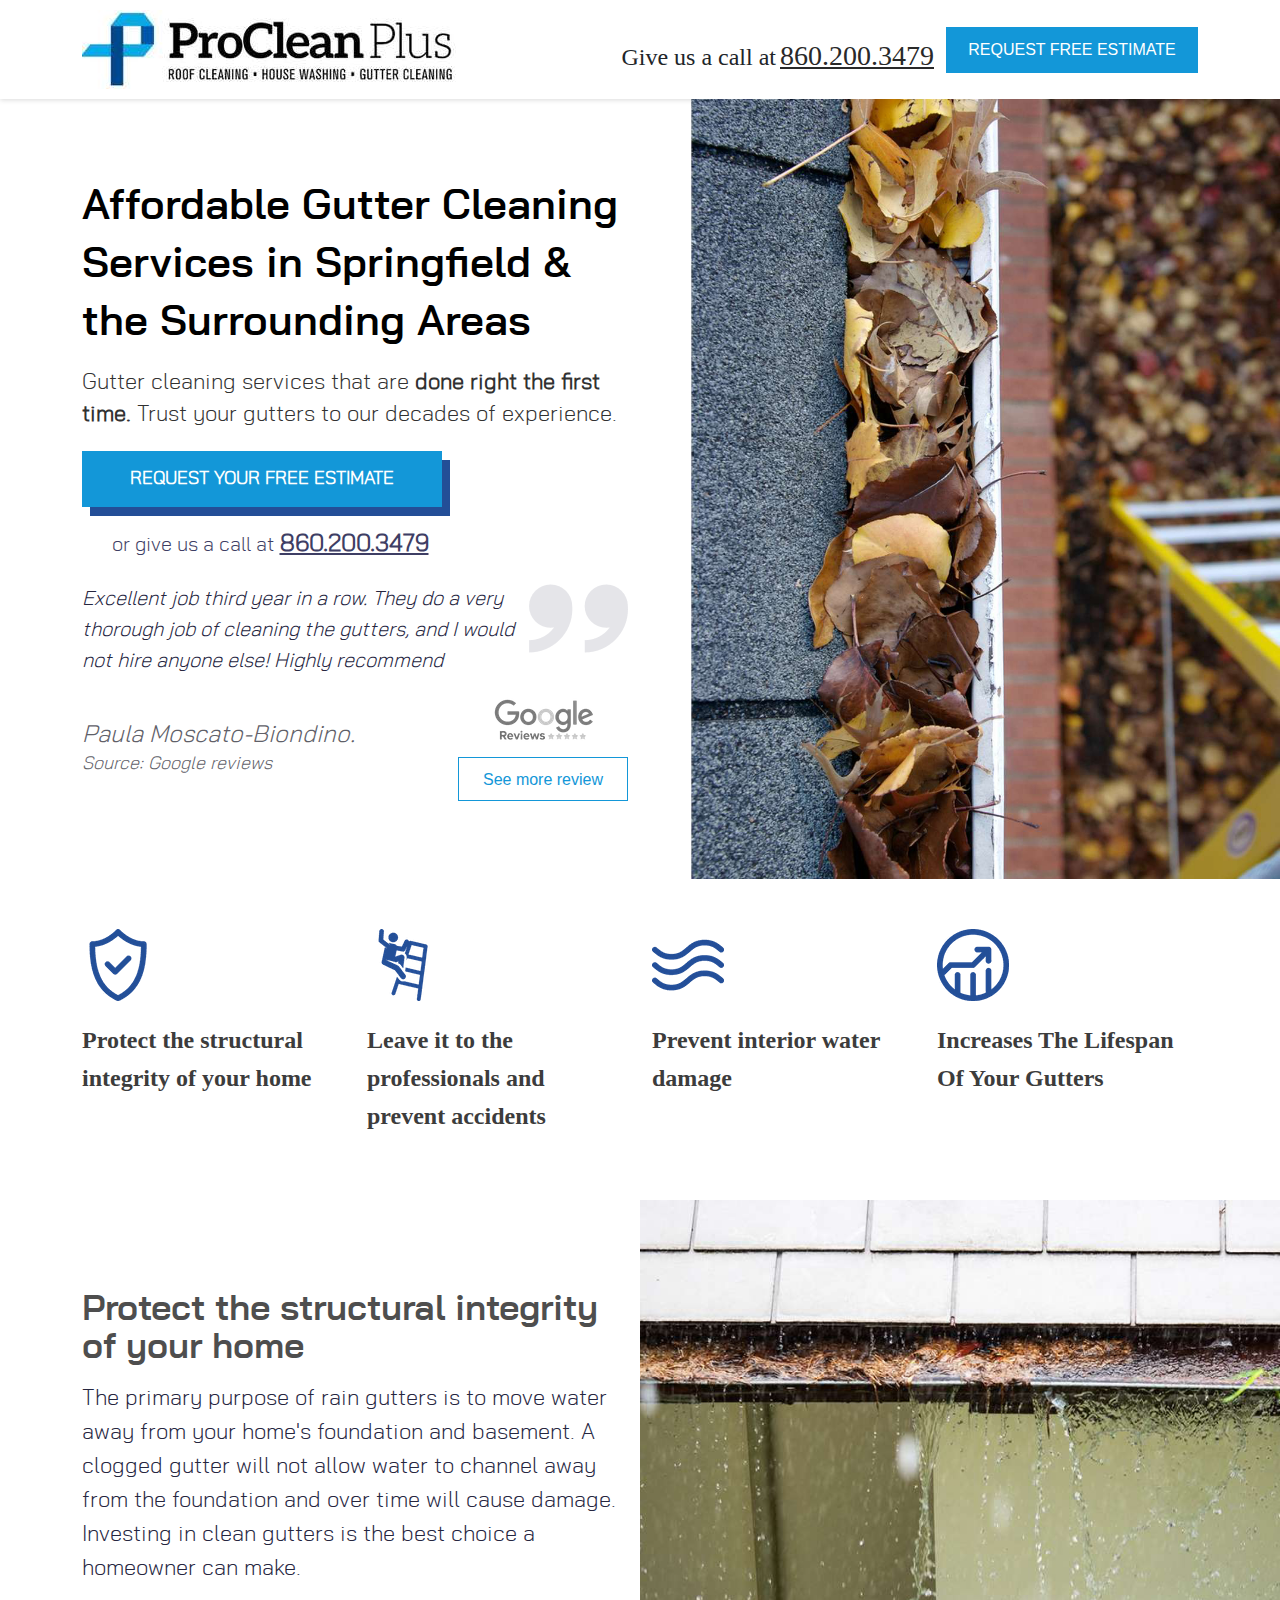
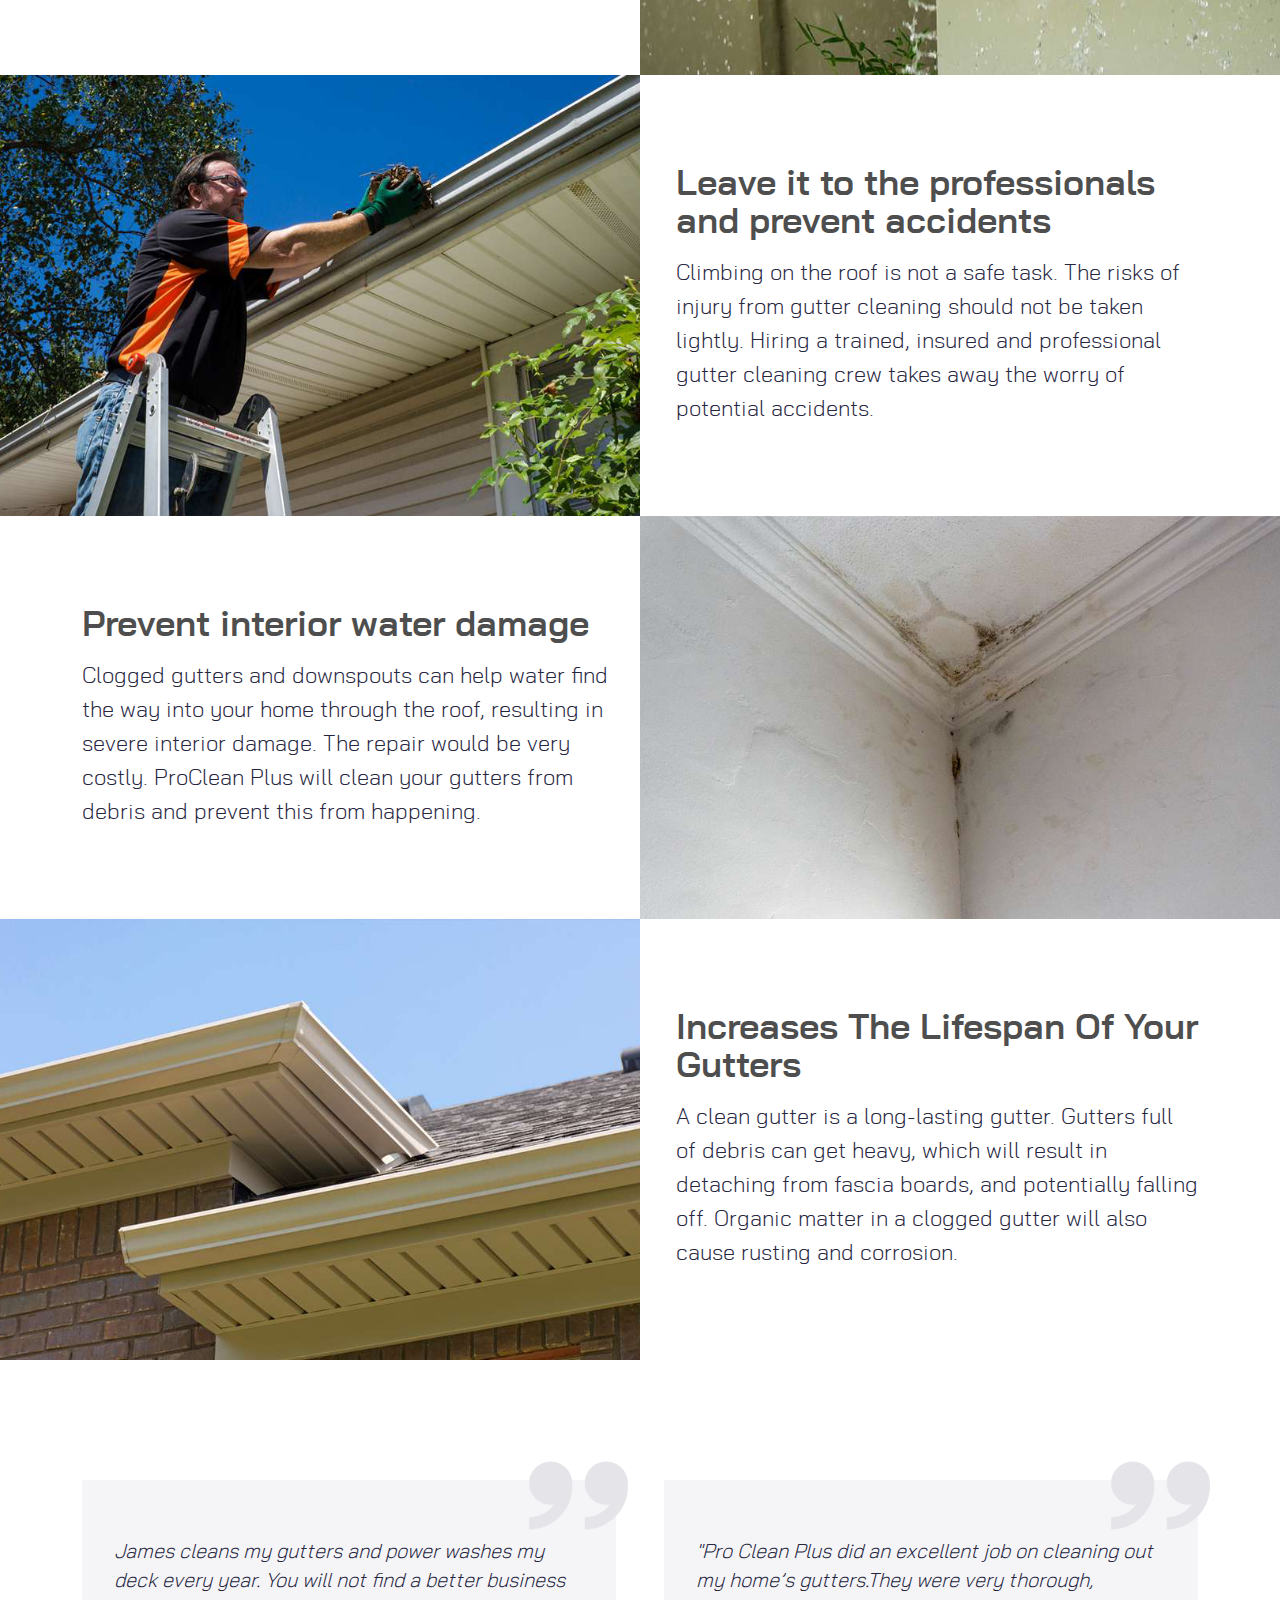
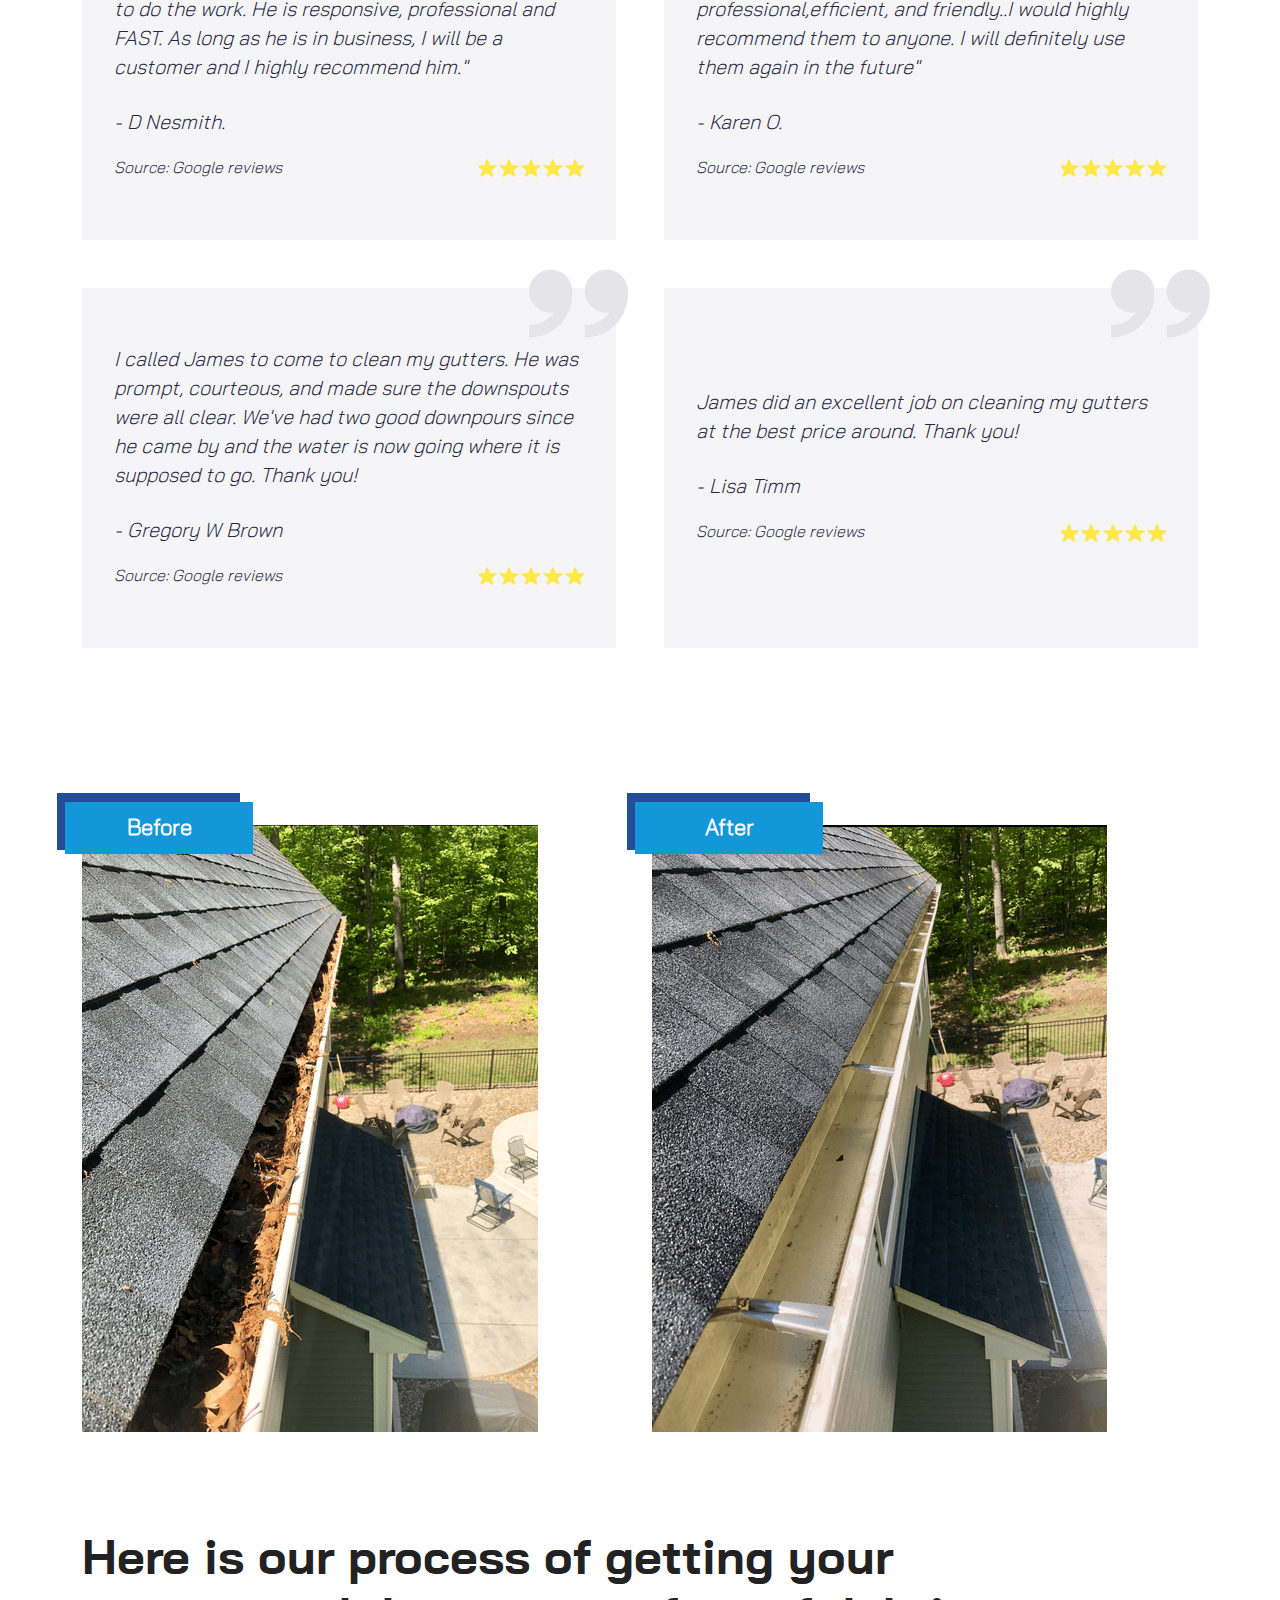
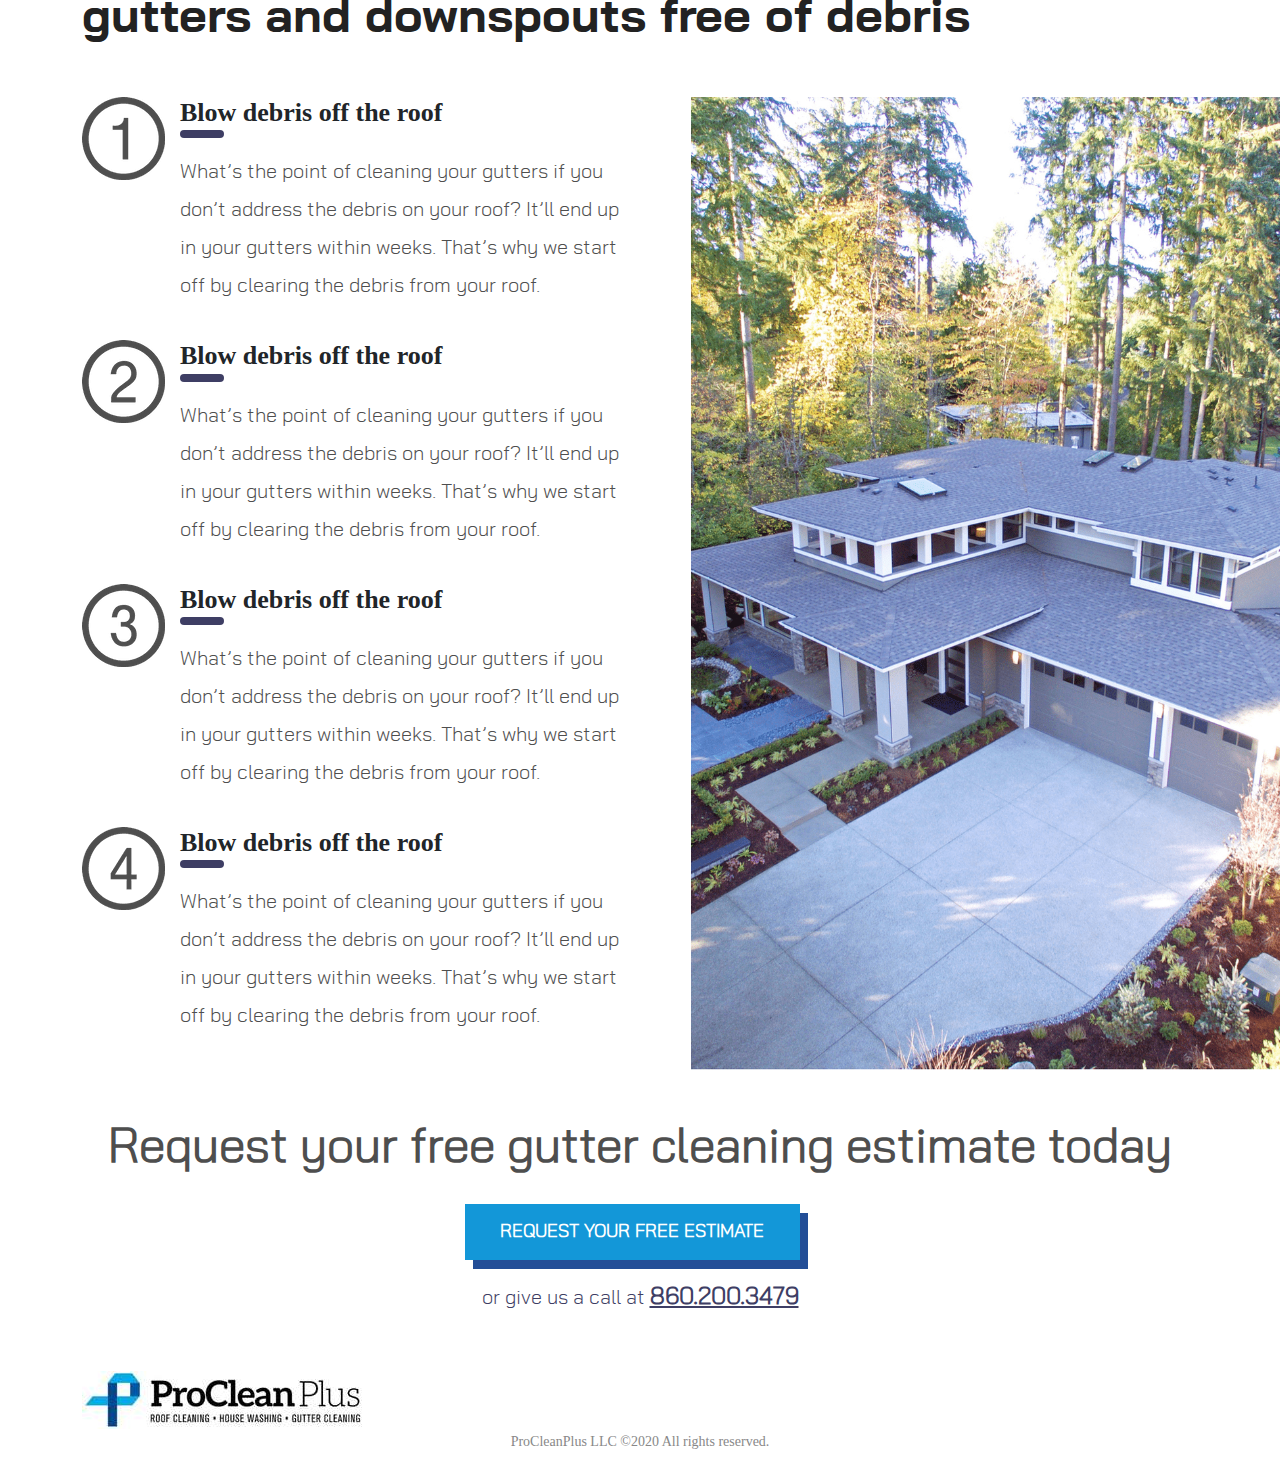
<file: index.html>
<!DOCTYPE html>
<html lang="en">

<head>
  <meta charset="UTF-8" />
  <meta http-equiv="X-UA-Compatible" content="IE=edge" />
  <meta name="viewport" content="width=device-width, initial-scale=1.0" />
  <title>Pro Clean Plus HTML 5 Landing Page</title>
  <!-- Cabin Font CSS -->
  <link rel="preconnect" href="https://fonts.googleapis.com" />
  <link rel="preconnect" href="https://fonts.gstatic.com" crossorigin />
  <link href="https://fonts.googleapis.com/css2?family=Cabin:wght@400;500;600;700&display=swap" rel="stylesheet" />
  <!-- Bai Jamjuree Font CSS -->
  <link rel="stylesheet" href="assets/css/bai-jamjuree-fonts.css" />
  <!-- Bootstrap CSS -->
  <link rel="stylesheet" href="assets/css/bootstrap.min.css" />
  <!-- Style CSS -->
  <link rel="stylesheet" href="assets/css/style.css" />
</head>

<body>
  <!-- Bootstrap JS -->
  <header class="header-area">
    <div class="container">
      <div class="row align-items-center">
        <div class="col-lg-5 col-6">
          <img src="./assets/Images/main-logo.jpg" alt="" srcset="" />
        </div>
        <div class="col-lg-7 col-6">
          <div class="d-flex align-items-center justify-content-end">
            <p class="call-info m-0 align-self-end">
              <span>Give us a call at</span>
              <a href="tel:+8602003479" class="phone-link">860.200.3479</a>
            </p>
            <a class="btn-primary desktop-btn" data-bs-toggle="modal" href="#formModal">REQUEST FREE ESTIMATE</a>
            <a class="btn-primary mobile-btn" href="tel:+8602003479">CLICK TO CALL</a>
          </div>
        </div>
      </div>
    </div>
    </div>
  </header>
  <main>
    <div class="hero-area d-flex align-items-center">
      <div class="container">
        <div class="row">
          <div class="col-md-6">
            <div class="hero-content">
              <h2>Affordable <span id="service">Gutter Cleaning</span> Services in <span id="city">Springfield</span> &
                the Surrounding Areas</h2>
              <p>Gutter cleaning services that are <strong>done right the first time.</strong> Trust your gutters to our
                decades of experience.</p>
              <div class="hero-btn">
                <div class="cta-btn">
                  <a class="" data-bs-toggle="modal" href="#formModal">
                    REQUEST YOUR FREE ESTIMATE
                  </a>
                </div>
                <p>
                  <span> or give us a call at </span>
                  <a href="tel:+8602003479" class="phone-link">860.200.3479</a>
                </p>
              </div>

              <div class="hero-quote">
                <img src="./assets/Images/testimonial-quetepng.png" alt="">
                <p>Excellent job third year in a row. They do a very thorough job of cleaning the gutters, and I would
                  not hire anyone else! Highly recommend</p>
              </div>
              <div class="hero-review">
                <div>
                  <h4>Paula Moscato-Biondino.</h4>
                  <p>Source: Google reviews</p>
                </div>
                <div class="hero-action">
                  <img src="./assets/Images/google-img.png" alt="" srcset="">
                  <a href="" class="btn-primary">See more review</a>
                </div>
              </div>
            </div>
          </div>
          <div class="col-md-6">
            <div class="hero-img"></div>
          </div>
        </div>
      </div>
    </div>

    <!-- service-card -->
    <div class="service-area py-50">
      <div class="container">
        <div class="row">
          <div class="col-lg-3 col-sm-6 col-xs-12">
            <div class="single-service">
              <img src="./assets/Images/service-card1.png" alt="">
              <h4>Protect the structural integrity of your home</h4>
            </div>
          </div>
          <div class="col-lg-3 col-sm-6 col-xs-12">
            <div class="single-service">
              <img src="./assets/Images/service-card2.png" alt="" />
              <h4>Leave it to the professionals and prevent accidents</h4>
            </div>
          </div>
          <div class="col-lg-3 col-sm-6 col-xs-12">
            <div class="single-service">
              <img src="./assets/Images/service-card3.png" alt="" />
              <h4>Prevent interior water damage</h4>
            </div>
          </div>
          <div class="col-lg-3 col-sm-6 col-xs-12">
            <div class="single-service">
              <img src="./assets/Images/service-card4.png" alt="" />
              <h4>Increases The Lifespan Of Your Gutters</h4>
            </div>
          </div>
        </div>
      </div>
    </div>

    <!-- services details 1-->
    <div class="services-details py-50">
      <div class="container">
        <div class="row d-flex align-items-center">
          <div class="col-lg-6 col-sm-6 col-12">
            <div class="single-services">
              <h3>Protect the structural integrity of your home</h3>
              <p>The primary purpose of rain gutters is to move water away from your home's foundation and basement. A
                clogged gutter will not allow water to channel away from the foundation and over time will cause damage.
                Investing in clean gutters is the best choice a homeowner can make.</p>
            </div>
          </div>
          <div class="col-lg-6 col-sm-6 col-12">
            <div class="single-services-img"></div>
          </div>
        </div>
      </div>
    </div>

    <div class="services-details py-50">
      <div class="container">
        <div class="row d-flex align-items-center flex-row-reverse">
          <div class="col-lg-6 col-sm-6 col-12">
            <div class="single-services ps-4">
              <h3>Leave it to the professionals and prevent accidents</h3>
              <p>Climbing on the roof is not a safe task. The risks of injury from gutter cleaning should not be taken
                lightly. Hiring a trained, insured and professional gutter cleaning crew takes away the worry of
                potential accidents.</p>
            </div>
          </div>
          <div class="col-lg-6 col-sm-6 col-12">
            <div class="single-services-img left-auto"></div>
          </div>
        </div>
      </div>
    </div>
    <div class="services-details py-50">
      <div class="container">
        <div class="row d-flex align-items-center">
          <div class="col-lg-6 col-sm-6 col-12">
            <div class="single-services">
              <h3>Prevent interior water damage</h3>
              <p>Clogged gutters and downspouts can help water find the way into your home through the roof, resulting
                in severe interior damage. The repair would be very costly. ProClean Plus will clean your gutters from
                debris and prevent this from happening. </p>
            </div>
          </div>
          <div class="col-lg-6 col-sm-6 col-12">
            <div class="single-services-img2"></div>
          </div>
        </div>
      </div>
    </div>

    <div class="services-details py-50">
      <div class="container">
        <div class="row d-flex align-items-center flex-row-reverse">
          <div class="col-lg-6 col-sm-6 col-12">
            <div class="single-services ps-4">
              <h3>Increases The Lifespan Of Your Gutters</h3>
              <p>A clean gutter is a long-lasting gutter. Gutters full of debris can get heavy, which will result in
                detaching from fascia boards, and potentially falling off. Organic matter in a clogged gutter will also
                cause rusting and corrosion. </p>
            </div>
          </div>
          <div class="col-lg-6 col-sm-6 col-12">
            <div class="single-services-img2 left-auto"></div>
          </div>
        </div>
      </div>
    </div>

    <!-- testimonial area -->
    <div class="testimonial-area">
      <div class="container">
        <div class="row g-5">
          <div class="col-md-6 col-12">
            <div class="single-testimonial">
              <img class="testimonial-quete" src="./assets/Images/testimonial-quetepng.png" alt="" />
              <p>
                James cleans my gutters and power washes my deck every year.
                You will not find a better business to do the work. He is
                responsive, professional and FAST. As long as he is in
                business, I will be a customer and I highly recommend him."
              </p>
              <h5>- D Nesmith.</h5>
              <div class="testimonial-review">
                <p>Source: Google reviews</p>
                <img src="./assets/Images/testimonial-review.png" alt="" />
              </div>
            </div>
          </div>
          <div class="col-md-6 col-12">
            <div class="single-testimonial">
              <img class="testimonial-quete" src="./assets/Images/testimonial-quetepng.png" alt="" />
              <p>
                "Pro Clean Plus did an excellent job on cleaning out my home’s
                gutters.They were very thorough, professional,efficient, and
                friendly..I would highly recommend them to anyone. I will
                definitely use them again in the future"
              </p>
              <h5>- Karen O.</h5>
              <div class="testimonial-review">
                <p>Source: Google reviews</p>
                <img src="./assets/Images/testimonial-review.png" alt="" />
              </div>
            </div>
          </div>
          <div class="col-md-6 col-12">
            <div class="single-testimonial">
              <img class="testimonial-quete" src="./assets/Images/testimonial-quetepng.png" alt="" />
              <p>
                I called James to come to clean my gutters. He was prompt,
                courteous, and made sure the downspouts were all clear. We've
                had two good downpours since he came by and the water is now
                going where it is supposed to go. Thank you!
              </p>
              <h5>- Gregory W Brown</h5>
              <div class="testimonial-review">
                <p>Source: Google reviews</p>
                <img src="./assets/Images/testimonial-review.png" alt="" />
              </div>
            </div>
          </div>
          <div class="col-md-6 col-12">
            <div class="single-testimonial">
              <img class="testimonial-quete" src="./assets/Images/testimonial-quetepng.png" alt="" />
              <p>
                James did an excellent job on cleaning my gutters at the best
                price around. Thank you!
              </p>
              <h5>- Lisa Timm</h5>
              <div class="testimonial-review">
                <p>Source: Google reviews</p>
                <img src="./assets/Images/testimonial-review.png" alt="" />
              </div>
            </div>
          </div>
        </div>
      </div>
    </div>
    <!-- show work -->
    <div class="clean-work py-50">
      <div class="container">
        <div class="row">
          <div class="col-lg-6 col-md-6">
            <div class="single-clean-work">
              <div class="clean-btn">
                <a class="before-btn" href="#">Before</a>
              </div>
              <img src="./assets/Images/show-img1.png" alt="" />
            </div>
          </div>
          <div class="col-lg-6 col-md-6">
            <div class="single-clean-work">
              <div class="clean-btn">
                <a class="after-btn" href="#">After</a>
              </div>
              <img src="./assets/Images/show-img2.png" alt="" />
            </div>
          </div>
        </div>
      </div>
    </div>
    <!-- Section Title -->
    <div class="section-title py-50">
      <div class="container">
        <div class="row">
          <div class="col">
            <div class="process-title">
              <h2 class="m-0">
                Here is our process of getting your <br />
                gutters and downspouts free of debris
              </h2>
            </div>
          </div>
        </div>
      </div>
    </div>
    <!-- working process -->
    <div class="work-process-area d-flex align-items-center">
      <div class="container">
        <div class="row">
          <div class="col-md-6  col-12">
            <div class="process-content">
              <div class="process-list">
                <img src="./assets/Images/process-number1.png" alt="">
                <div class="process-list-text">
                  <h3>Blow debris off the roof
                  </h3>
                  <p>What’s the point of cleaning your gutters if you don’t address the debris on your roof? It’ll end
                    up in your gutters within weeks. That’s why we start off by clearing the debris from your roof.</p>
                </div>
              </div>
              <div class="process-list">
                <img src="./assets/Images/process-number2.png" alt="" />
                <div class="process-list-text">
                  <h3>Blow debris off the roof</h3>
                  <p>
                    What’s the point of cleaning your gutters if you don’t
                    address the debris on your roof? It’ll end up in your
                    gutters within weeks. That’s why we start off by clearing
                    the debris from your roof.
                  </p>
                </div>
              </div>
              <div class="process-list">
                <img src="./assets/Images/process-number3.png" alt="" />
                <div class="process-list-text">
                  <h3>Blow debris off the roof</h3>
                  <p>
                    What’s the point of cleaning your gutters if you don’t
                    address the debris on your roof? It’ll end up in your
                    gutters within weeks. That’s why we start off by clearing
                    the debris from your roof.
                  </p>
                </div>
              </div>
              <div class="process-list">
                <img src="./assets/Images/process-number4.png" alt="" />
                <div class="process-list-text">
                  <h3>Blow debris off the roof</h3>
                  <p>
                    What’s the point of cleaning your gutters if you don’t
                    address the debris on your roof? It’ll end up in your
                    gutters within weeks. That’s why we start off by clearing
                    the debris from your roof.
                  </p>
                </div>
              </div>
            </div>
          </div>
          <div class="col-md-6  col-12">
            <div class="process-img"></div>
          </div>
        </div>
      </div>
    </div>
    <!-- cta area -->
    <div class="cta-area py-50">
      <div class="container">
        <div class="row">
          <div class="col">
            <h2>Request your free gutter cleaning estimate today</h2>
            <div class="cta-btn">
              <a class="" data-bs-toggle="modal" href="#formModal"> REQUEST YOUR FREE ESTIMATE </a>
            </div>
            <p>
              <span> or give us a call at </span>
              <a href="tel:+8602003479" class="phone-link">860.200.3479</a>
            </p>
          </div>
        </div>
      </div>
    </div>
  </main>

  <footer class="footer-area">
    <div class="container">
      <img src="./assets/Images/footer-logo.jpg" alt="" srcset="">
      <p>ProCleanPlus LLC ©2020 All rights reserved.</p>
    </div>
  </footer>

  <!-- Vertically centered scrollable modal -->
  <div class="modal fade popup-modal" id="formModal" tabindex="-1" aria-hidden="true">
    <div class="modal-dialog modal-dialog-centered modal-dialog-scrollable modal-lg">
      <div class="modal-content">
        <button type="button" class="btn-close" data-bs-dismiss="modal" aria-label="Close"></button>
        <div class="modal-body">
          <!-- modal grid -->
          <div class="row modal-grid">
            <div class="col-lg-6 col-md-6 estimonial-qoute">
              <p>Great service! Clear communication , great follow up, very simple transaction and reasonably priced. I
                would recommend their service to family and friends! Thanks!!!</p>
              <span class="author-name">- Jene D</span>
            </div>
            <div class="col-lg-6 col-md-6 popup-qoute-form">
              <h4>Please submit your contact details and one of our experts will get back to you shortly.</h4>
              <form id="quote-form" method="post">
                <div class="form-group">
                  <label for="yourName">Name</label>
                  <input type="text" name="name" id="yourName" class="form-control" required>
                </div>
                <div class="form-group">
                  <label for="yourEmail">Email</label>
                  <input type="email" name="email" id="yourEmail" class="form-control" required>
                </div>
                <div class="form-group">
                  <label for="">Phone Number *</label>
                  <input type="text" class="form-control" fdprocessedid="obky">
                </div>
                <div class="form-group">
                  <label for="">Service *</label>
                  <select class="form-select" id="floatingSelect" aria-label="Floating label select example">
                    <option selected>Open this select menu</option>
                    <option value="">Choose Service</option>
                    <option value="Residential Roof Wash">Residential Roof Wash</option>
                    <option value="Commercial Roof Wash">Commercial Roof Wash</option>
                  </select>
                </div>
                <div class="modal-submit-btn">
                  <button type="submit" id="submit-btn">Request My Free Quote</button>
                </div>
                <div class="form-bottom">
                  <p>Your information is 100% secure</p>
                  <h4>Or call us at <a href="tel:+8602003479">860.200.3479</a></h4>
                </div>
              </form>
            </div>
          </div><!-- modal grid -->
        </div>
      </div>
    </div>
  </div>

  <script src="assets/js/bootstrap.bundle.min.js"></script>
  <script src="assets/js/form.js"></script>


  <script>
    // Get the URL parameters as a string
    let paramsString = window.location.search;

    // Convert the parameters string to an object
    let params = new URLSearchParams(paramsString);

    // Get the values of the parameters
    let service = params.get('service');
    let city = params.get('city');
    let phone = params.get('phone');

    // Get the anchor tag element by ID
    let serviceTitle = document.getElementById('service');
    let cityName = document.getElementById('city');
    let phoneLinks = document.querySelectorAll('.phone-link');

    // Set the default phone number and remove dots
    let defaultPhone = '860.200.3479';
    let defaultServiceText = 'Gutter Cleaning';
    let defaultCityName = 'Springfield';
    let defaultPhoneFormatted = defaultPhone.replace(/\./g, '');



    /* 	var location = params.get('location');
      var background = params.get('background');
      var phone = params.get('phone'); */


    // Update the href and link text of the anchor tag

    if (service) {
      // Use Service title from URL parameter
      serviceTitle.innerText = service;
    } else {
      // Use default service title
      serviceTitle.innerText = defaultServiceText;
    }

    if (city) {
      // Use city name from URL parameter
      cityName.innerText = city;
    } else {
      // Use default content
      cityName.innerText = defaultCityName;
    }

    for (let i = 0; i < phoneLinks.length; i++) {
      let phoneLink = phoneLinks[i];
      if (phone) {
        // Use phone number from URL parameter and remove dots
        let phoneFormatted = phone.replace(/\./g, '');
        phoneLink.href = 'tel:' + phoneFormatted;
        phoneLink.innerText = phone;
      } else {
        // Use default phone number and remove dots
        phoneLink.href = 'tel:' + defaultPhoneFormatted;
        phoneLink.innerText = defaultPhone;
      }
    }


    /* 		document.getElementById('location').innerText = location;
        document.getElementById('phone').innerText = phone; */

		// Update the background image of the webpage
    /* 	if (background) {
        document.body.style.backgroundImage = 'url(' + background + ')';
      } */
  </script>
</body>

</html>
</file>
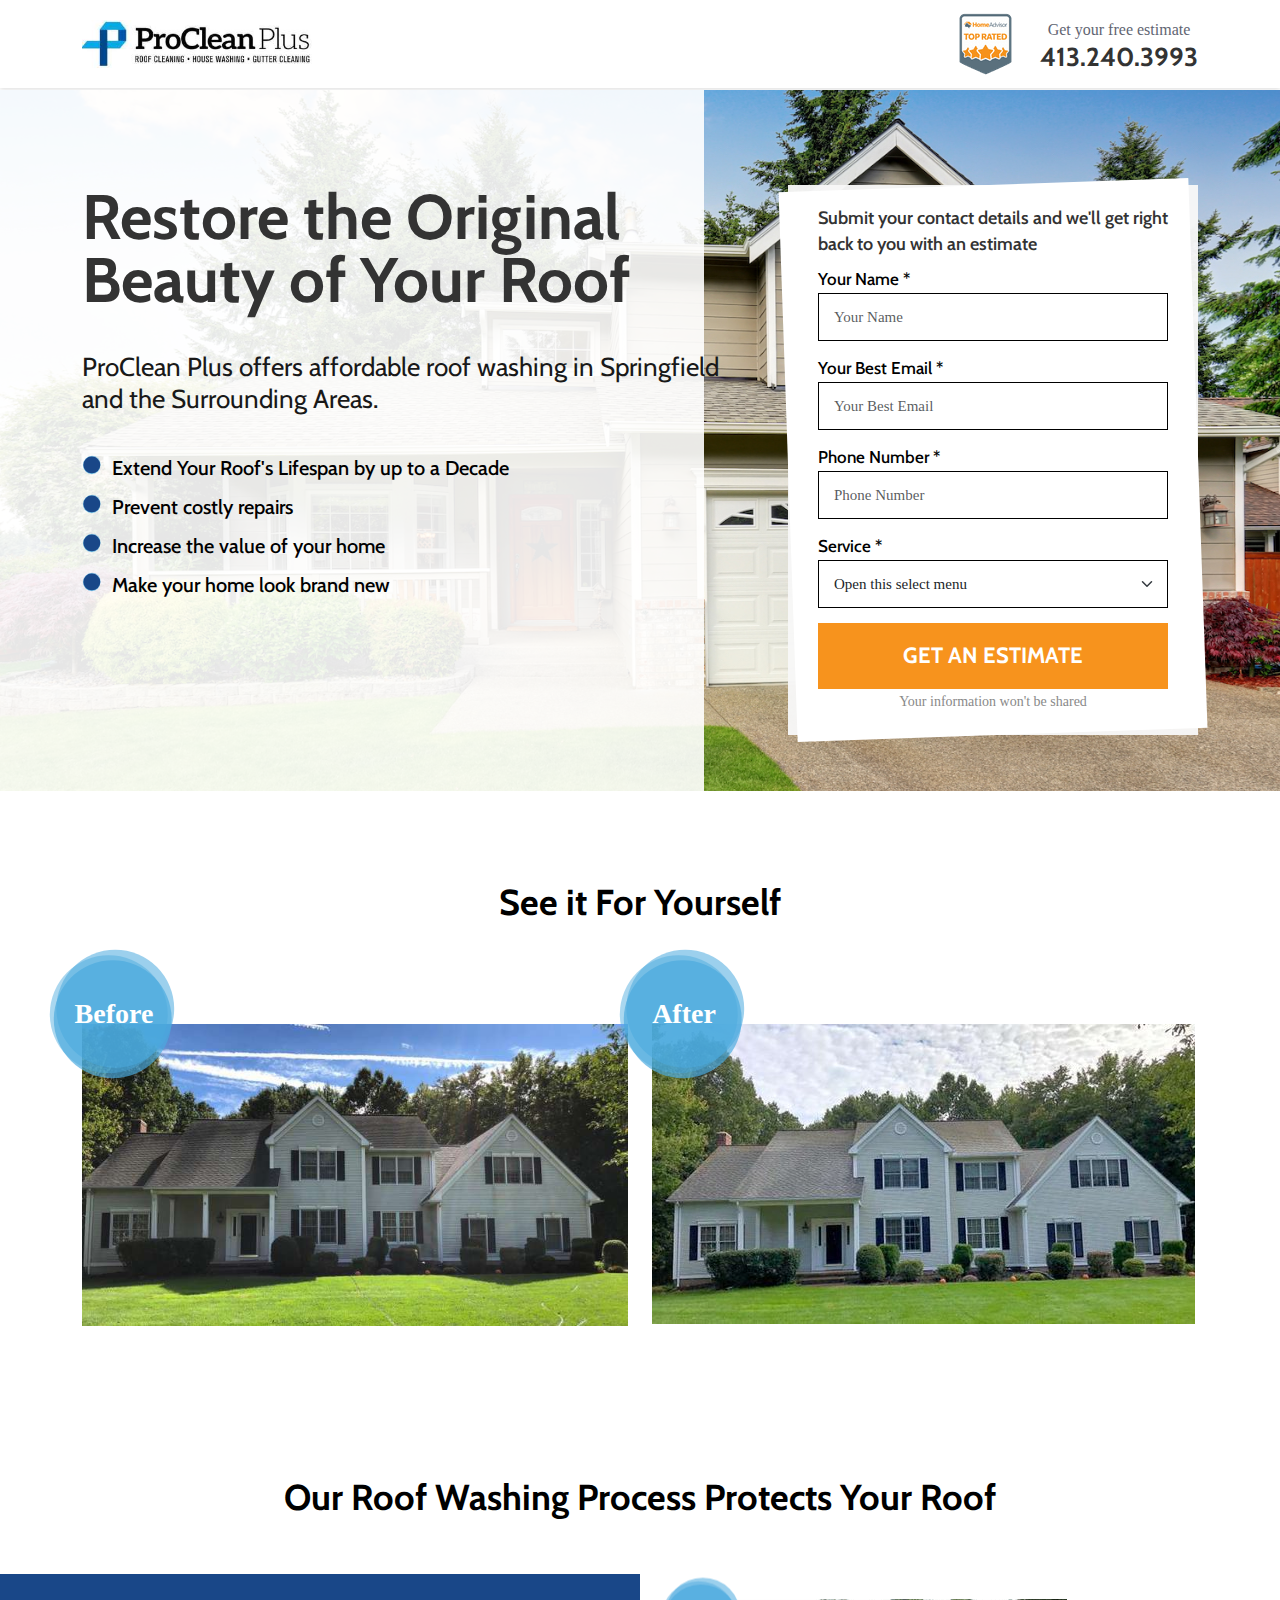
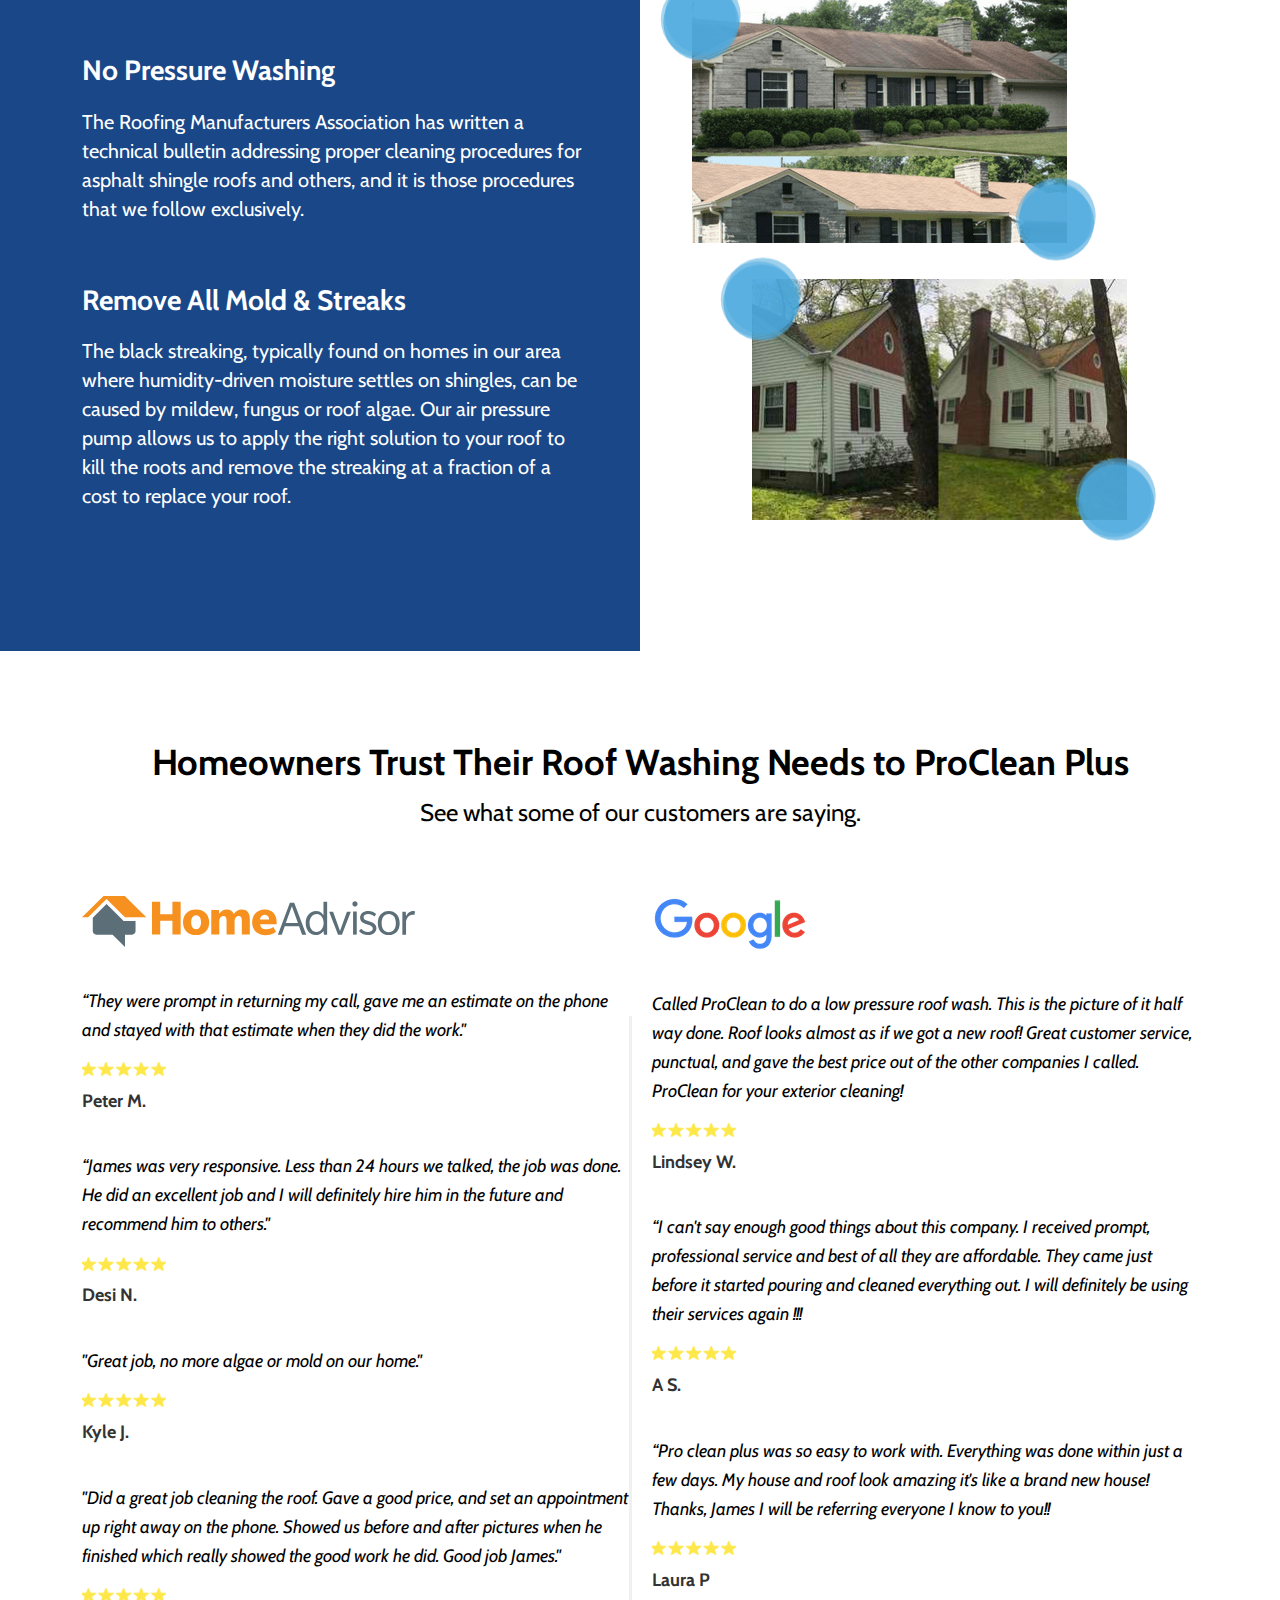
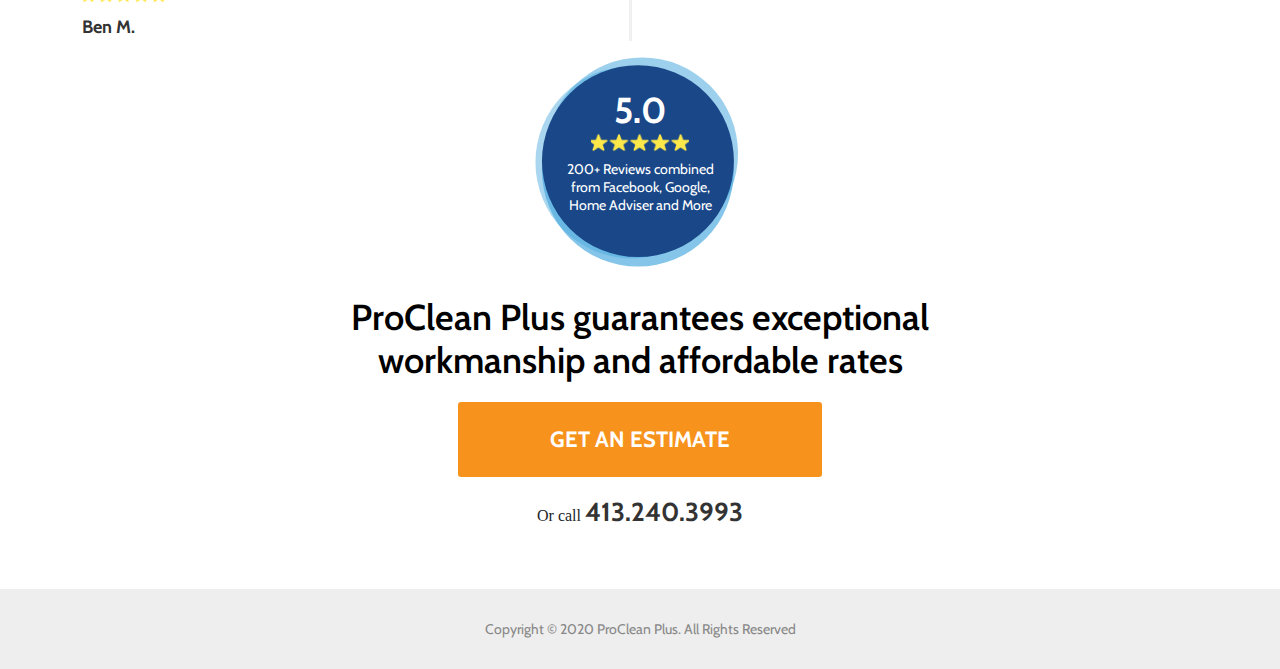
<file: roofwash.html>
<!DOCTYPE html>
<html lang="en">

<head>
    <meta charset="UTF-8" />
    <meta http-equiv="X-UA-Compatible" content="IE=edge" />
    <meta name="viewport" content="width=device-width, initial-scale=1.0" />
    <title>Roof Washing - Pro Clean Plus HTML 5 Landing Page</title>
    <!-- Cabin Font CSS -->
    <link rel="preconnect" href="https://fonts.googleapis.com" />
    <link rel="preconnect" href="https://fonts.gstatic.com" crossorigin />
    <link href="https://fonts.googleapis.com/css2?family=Cabin:wght@400;500;600;700&display=swap" rel="stylesheet" />
    <!-- Bai Jamjuree Font CSS -->
    <link rel="stylesheet" href="assets/css/bai-jamjuree-fonts.css" />
    <!-- Bootstrap CSS -->
    <link rel="stylesheet" href="assets/css/bootstrap.min.css" />
    <!-- Style CSS -->
    <link rel="stylesheet" href="assets/css/style.css" />
</head>

<body>
    <!-- Bootstrap JS -->
    <header class="header-area roof-header">
        <div class="container">
            <div class="row align-items-center">
                <div class="col-lg-5 col-6">
                    <div class="roof-logo">
                        <img src="./assets/Images/main-logo.jpg" alt="" srcset="" />
                    </div>
                </div>
                <div class="col-lg-7 col-6">
                    <div class=" roof-head-right d-flex align-items-center justify-content-end">
                        <img class="me-3" src="./assets/Images/roof-washing/top-rated.png" alt="" srcset="">
                        <p class="call-info m-0">
                            <span class="">Get your free estimate </span> <br />
                            <a href="tel:+4132403993">413.240.3993</a>
                        </p>
                    </div>
                </div>
            </div>
        </div>
        </div>
    </header>
    <main>
        <div class="roof-hero-area d-flex align-items-center">
            <div class="container">
                <div class="row">
                    <div class="col-md-6 col-lg-7">
                        <div class="roof-hero-content">
                            <h2>Restore the Original Beauty of Your Roof</h2>
                            <p>ProClean Plus offers affordable roof washing in Springfield and the Surrounding Areas.
                            </p>
                            <div class="hero-list">
                                <p>Extend Your Roof's Lifespan by up to a Decade</p>
                                <p>Prevent costly repairs </p>
                                <p>Increase the value of your home </p>
                                <p>Make your home look brand new </p>
                            </div>
                        </div>
                    </div>
                    <div class="col-md-6 col-lg-5">
                        <div class="roof-washing-form">
                            <p>Submit your contact details and we'll get right back to you with an estimate</p>
                            <form action="#">
                                <div class="form-group">
                                    <label for="">Your Name *</label>
                                    <input type="text" class="form-control" placeholder="Your Name"
                                        fdprocessedid="9j7lqc">
                                </div>
                                <div class="form-group">
                                    <label for="">Your Best Email *</label>
                                    <input type="email" class="form-control" placeholder="Your Best Email"
                                        fdprocessedid="876w1z">
                                </div>
                                <div class="form-group">
                                    <label for="">Phone Number *</label>
                                    <input type="text" class="form-control" placeholder="Phone Number"
                                        fdprocessedid="obky">
                                </div>
                                <div class="form-group">
                                    <label for="">Service *</label>
                                    <select class="form-select" id="floatingSelect"
                                        aria-label="Floating label select example">
                                        <option selected>Open this select menu</option>
                                        <option value="">Choose Service</option>
                                        <option value="Residential Roof Wash">Residential Roof Wash</option>
                                        <option value="Commercial Roof Wash">Commercial Roof Wash</option>
                                    </select>
                                </div>
                                <div class="submitform">
                                    <input class="roof-btn" type="submit" value="GET AN ESTIMATE" fdprocessedid="djamx">
                                    <label for="">Your information won't be shared
                                    </label>
                                </div>

                            </form>
                        </div>
                    </div>
                </div>
            </div>
        </div>

        <!-- See it For Yourself -->
        <div class="clean-work see-it py-50">
            <div class="container">
                <div class="row">
                    <div class="col-12">
                        <div class="roof-section-title">
                            <h2>See it For Yourself</h2>
                        </div>
                    </div>
                </div>
            </div>
            <div class="container">
                <div class="row">
                    <div class="col-lg-6 col-md-6">
                        <div class="single-work">
                            <img src="./assets/Images/roof-washing/cleanHome1.jpg" alt="" />
                        </div>
                    </div>
                    <div class="col-lg-6 col-md-6">
                        <div class="single-work single-work2">
                            <img src="./assets/Images/roof-washing/cleanHome.jpg" alt="" />
                        </div>
                    </div>
                </div>
            </div>
        </div>

        <!-- roof-section-title -->
        <div class="roof-section-title">
            <div class="container">
                <div class="row">
                    <div class="col">
                        <div class="roof-title">
                            <h2>Our Roof Washing Process Protects Your Roof</h2>
                        </div>
                    </div>
                </div>
            </div>
        </div>
        <!-- washing-process -->
        <div class="washing-process">
            <div class="container">
                <div class="row ">
                    <div class="col-lg-6 col-sm-6 col-12">
                        <div class="washing-process-content">
                            <div class="single-washing-process">
                                <h3>No Pressure Washing</h3>
                                <p>The Roofing Manufacturers Association has written a technical bulletin addressing
                                    proper cleaning procedures for asphalt shingle roofs and others, and it is those
                                    procedures that we follow exclusively.</p>
                            </div>
                            <div class="single-washing-process">
                                <h3>Remove All Mold & Streaks</h3>
                                <p>The black streaking, typically found on homes in our area where humidity-driven
                                    moisture settles on shingles, can be caused by mildew, fungus or roof algae. Our
                                    air pressure pump allows us to apply the right solution to your roof to kill the
                                    roots and remove the streaking at a fraction of a cost to replace your roof.</p>
                            </div>
                        </div>
                    </div>
                    <div class="col-lg-6 col-sm-6 col-12">
                        <div class="washing-process-images">
                            <div class="single-washing-img first-washing-img">
                                <img src="./assets/Images/roof-washing/single-washing-process1.png" alt="">
                            </div>
                            <div class="single-washing-img second-washing-img">
                                <img src="./assets/Images/roof-washing/single-washing-process2.jpg" alt="">
                            </div>
                        </div>
                    </div>
                </div>
            </div>
        </div>
        <!-- customers feedback area -->
        <div class="customers-feedback">
            <div class="container">
                <div class="row">
                    <div class="col">
                        <div class="feedback-title">
                            <h2>Homeowners Trust Their Roof Washing Needs to ProClean Plus</h2>
                            <p>See what some of our customers are saying.
                            </p>
                        </div>
                    </div>
                </div>
            </div>
            <div class="container">
                <div class="row">
                    <div class="col-md-6">
                        <div class="single-feedback">
                            <img src="./assets/Images/roof-washing/homeadvisor.svg" alt="" srcset="">
                            <div class="single-customer-feedback">
                                <p>
                                    “They were prompt in returning my call, gave me an estimate on the phone and stayed
                                    with that estimate when they did the work."
                                </p>
                                <img src="./assets/Images/testimonial-review.png" alt="">
                                <h5>Peter M.</h5>
                            </div>
                            <div class="single-customer-feedback">
                                <p>
                                    “James was very responsive. Less than 24 hours we talked, the job was done. He did
                                    an excellent job and I will definitely hire him in the future and recommend him to
                                    others."
                                </p>
                                <img src="./assets/Images/testimonial-review.png" alt="">
                                <h5>Desi N.</h5>
                            </div>
                            <div class="single-customer-feedback">
                                <p>
                                    "Great job, no more algae or mold on our home."
                                </p>
                                <img src="./assets/Images/testimonial-review.png" alt="">
                                <h5>Kyle J.</h5>
                            </div>
                            <div class="single-customer-feedback">
                                <p>
                                    "Did a great job cleaning the roof. Gave a good price, and set an appointment up
                                    right away on the phone. Showed us before and after pictures when he finished which
                                    really showed the good work he did. Good job James."
                                </p>
                                <img src="./assets/Images/testimonial-review.png" alt="">
                                <h5>Ben M.</h5>
                            </div>
                        </div>
                    </div>
                    <div class="col-md-6">
                        <div class="single-feedback single-right-feedback">
                            <img src="./assets/Images/roof-washing/google-logo.png" alt="" srcset="">
                            <div class="single-customer-feedback">
                                <p>Called ProClean to do a low pressure roof wash. This is the picture of it half way
                                    done. Roof looks almost as if we got a new roof! Great customer service, punctual,
                                    and gave the best price out of the other companies I called. ProClean for your
                                    exterior cleaning!</p>
                                <img src="./assets/Images/testimonial-review.png" alt="">
                                <h5>Lindsey W.</h5>
                            </div>
                            <div class="single-customer-feedback">
                                <p>“I can't say enough good things about this company. I received prompt, professional
                                    service and best of all they are affordable. They came just before it started
                                    pouring and cleaned everything out. I will definitely be using their services again
                                    !!!</p>
                                <img src="./assets/Images/testimonial-review.png" alt="">
                                <h5>A S.</h5>
                            </div>
                            <div class="single-customer-feedback">
                                <p>“Pro clean plus was so easy to work with. Everything was done within just a few days.
                                    My house and roof look amazing it's like a brand new house! Thanks, James I will be
                                    referring everyone I know to you!! </p>
                                <img src="./assets/Images/testimonial-review.png" alt="">
                                <h5>Laura P</h5>
                            </div>
                        </div>
                    </div>
                </div>
            </div>
            <div class="container">
                <div class="row">
                    <div class="col-12">
                        <div class="customer-content">
                            <div class="customer-review">
                                <!-- <img src="./assets/Images/roof-washing/customar-review.svg" alt="" srcset=""> -->
                                <h4>5.0</h4>
                                <img src="./assets/Images/testimonial-review.png" alt="">
                                <p>200+ Reviews combined from Facebook, Google, Home Adviser and More

                                </p>
                            </div>
                            <h3>ProClean Plus guarantees exceptional <br /> workmanship and affordable rates</h3>
                            <div class="customer-help">
                                <a class="roof-btn" href="#">GET AN ESTIMATE</a>
                                <p>
                                    <span>Or call</span>
                                    <a href="tel:+4132403993">413.240.3993</a>
                                </p>
                            </div>
                        </div>
                    </div>
                </div>
            </div>
        </div>
    </main>



    <footer class="footer-area roof-washing-footer">
        <div class="container">
            <div class="row">
                <div class="col">
                    <p>
                        Copyright © 2020 ProClean Plus. All Rights Reserved
                    </p>
                </div>
            </div>

        </div>
    </footer>









    <script src="assets/js/bootstrap.bundle.min.js"></script>
</body>

</html>
</file>
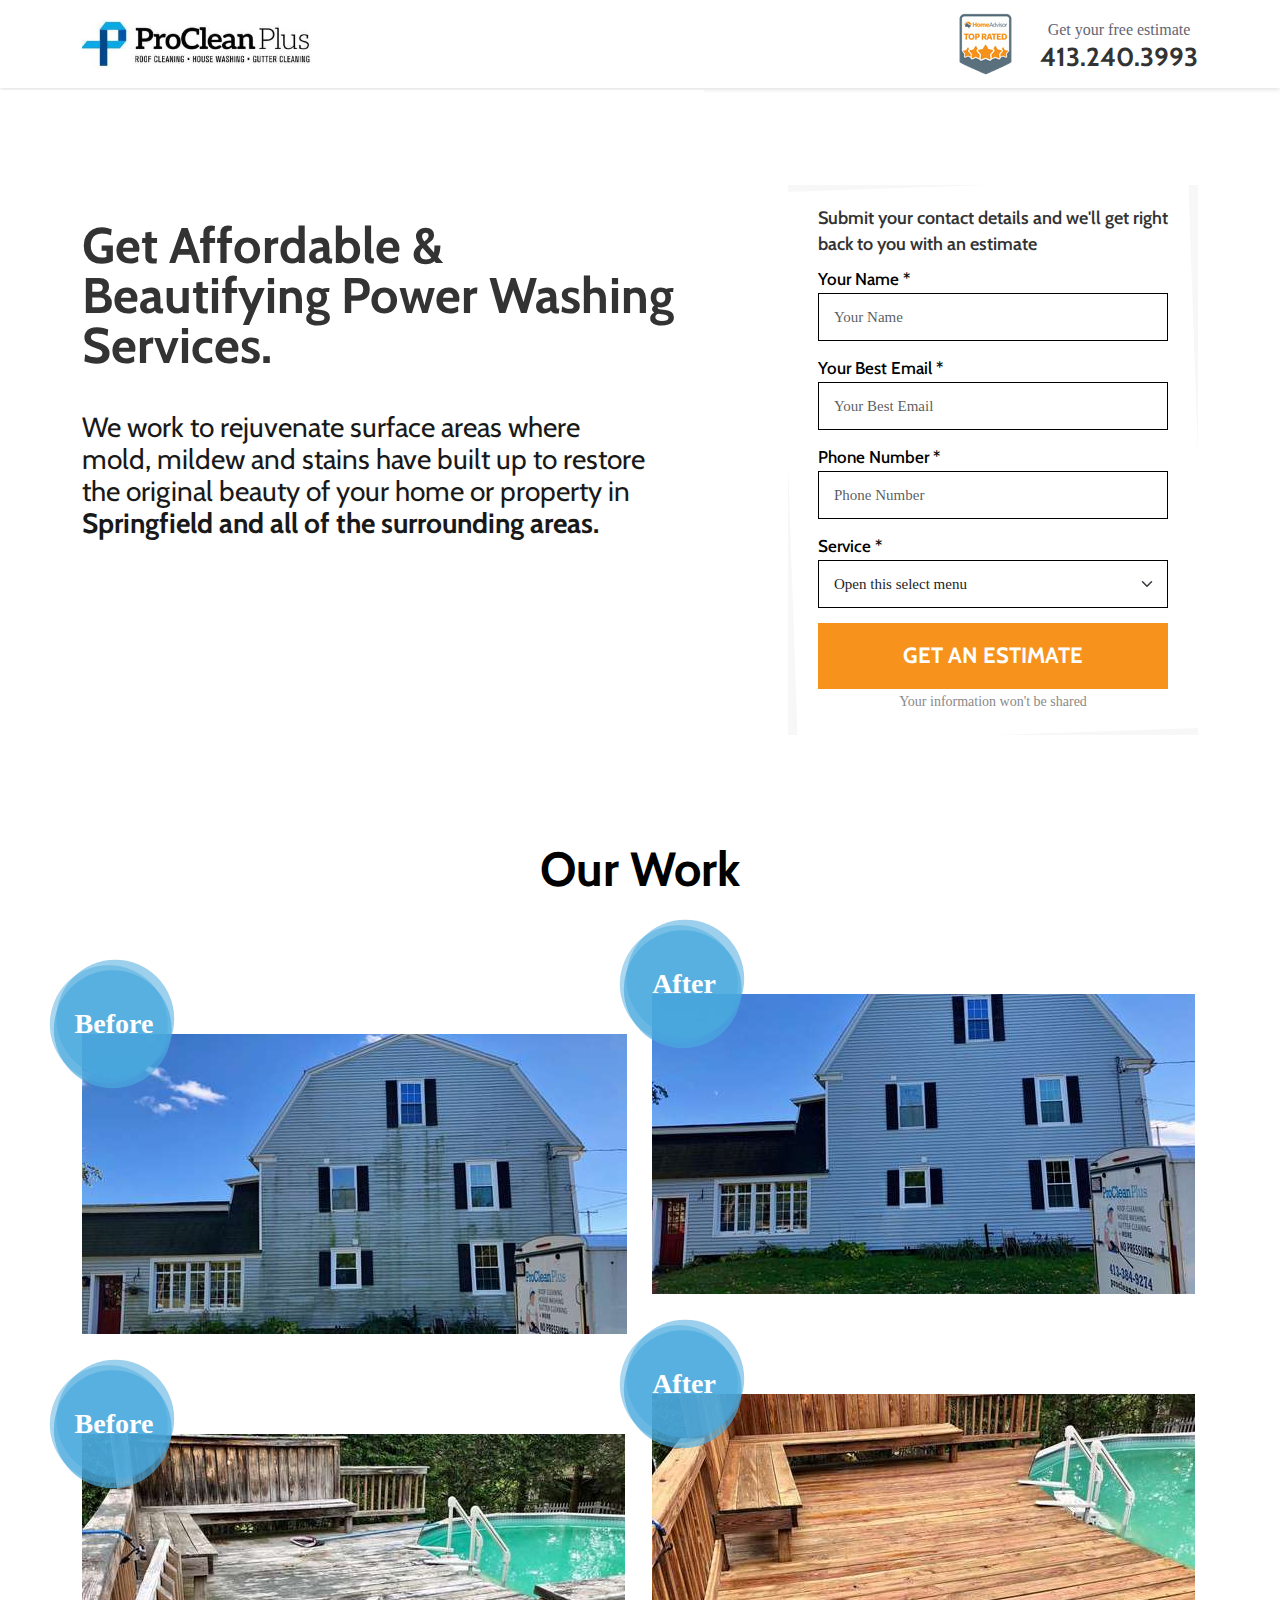
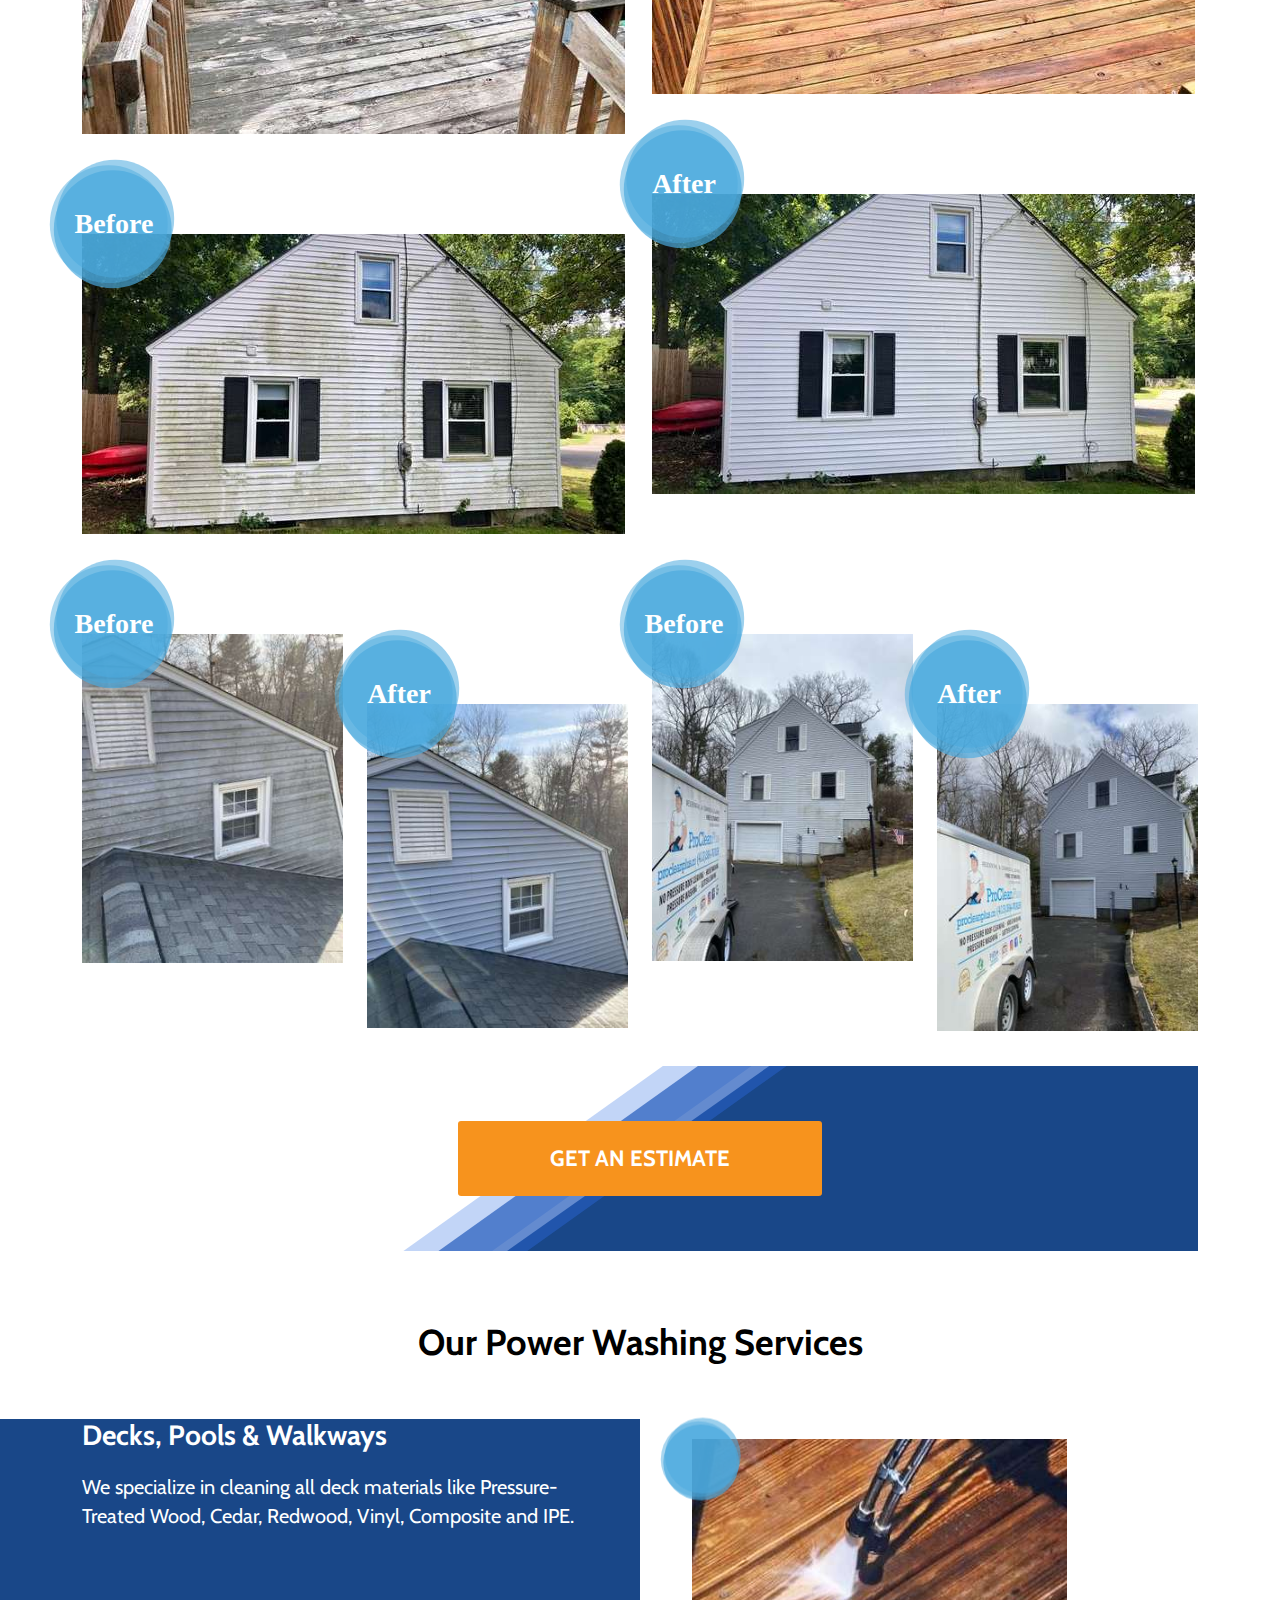
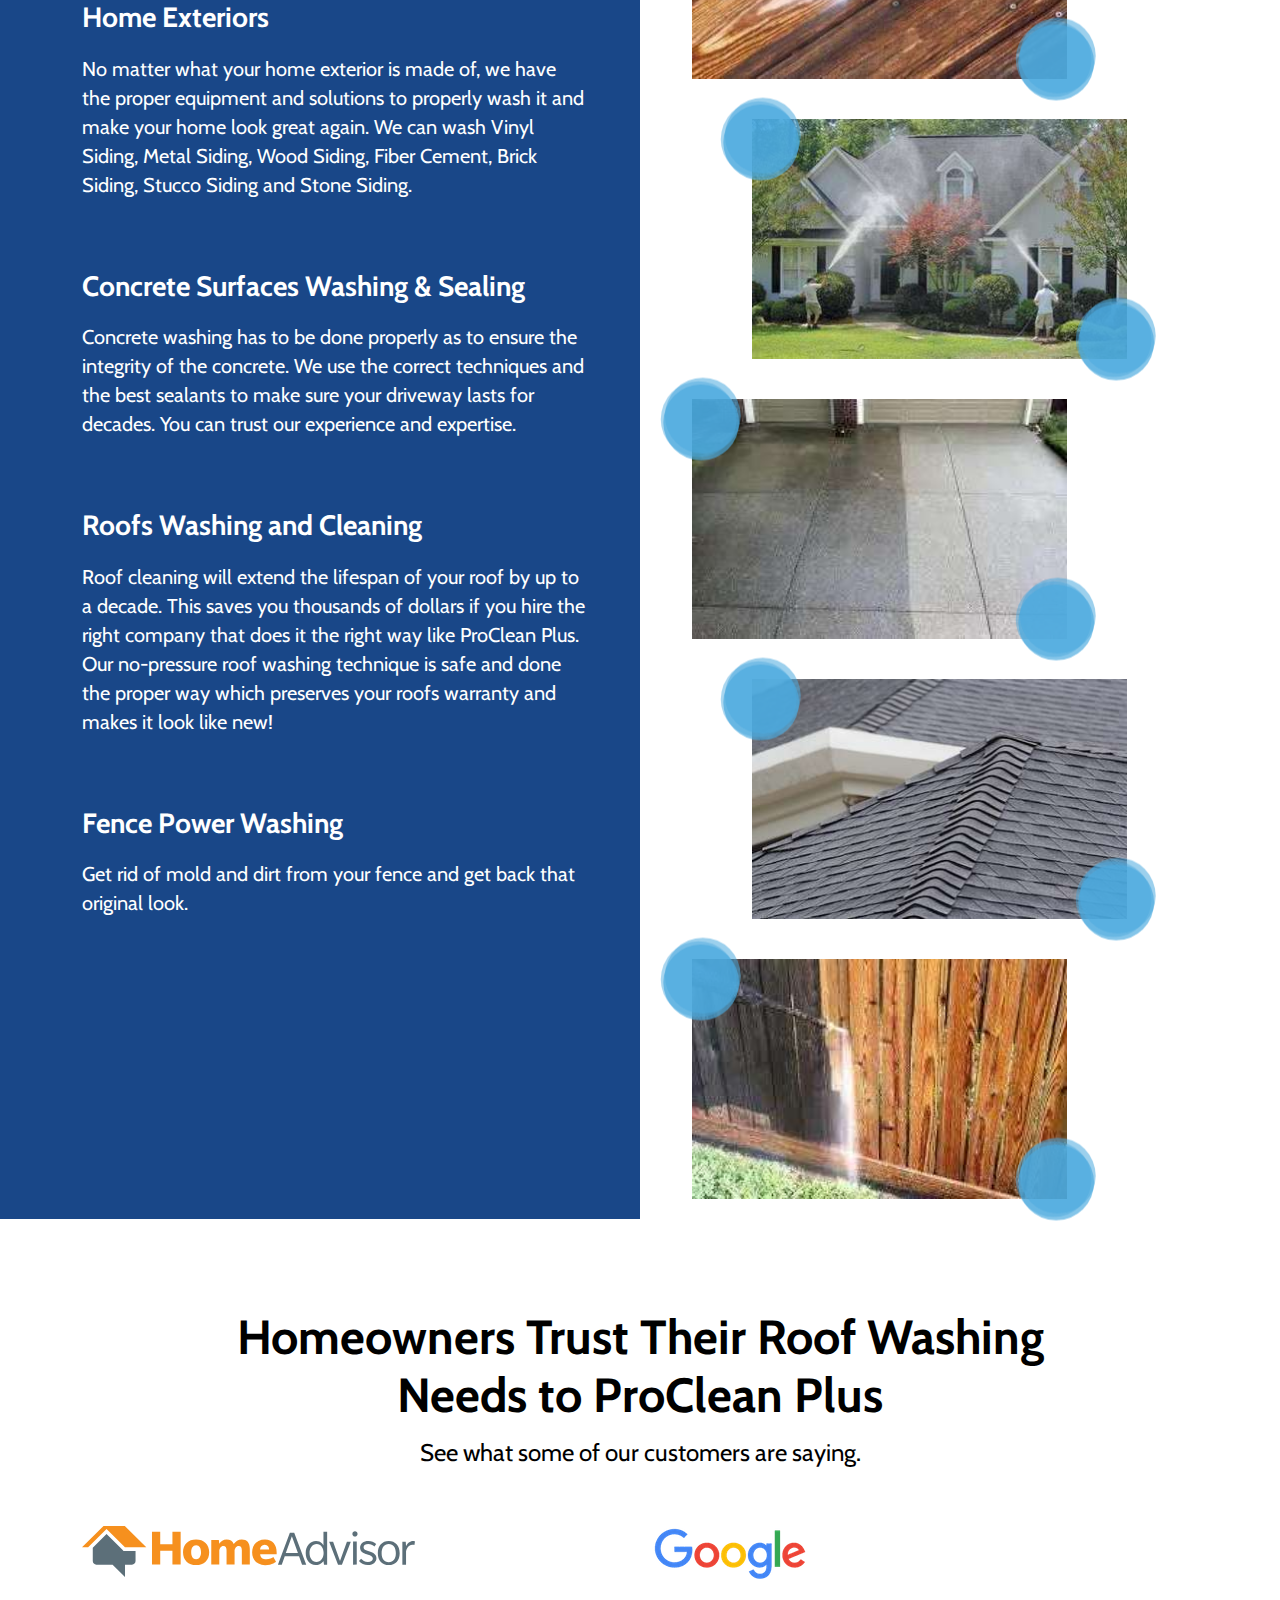
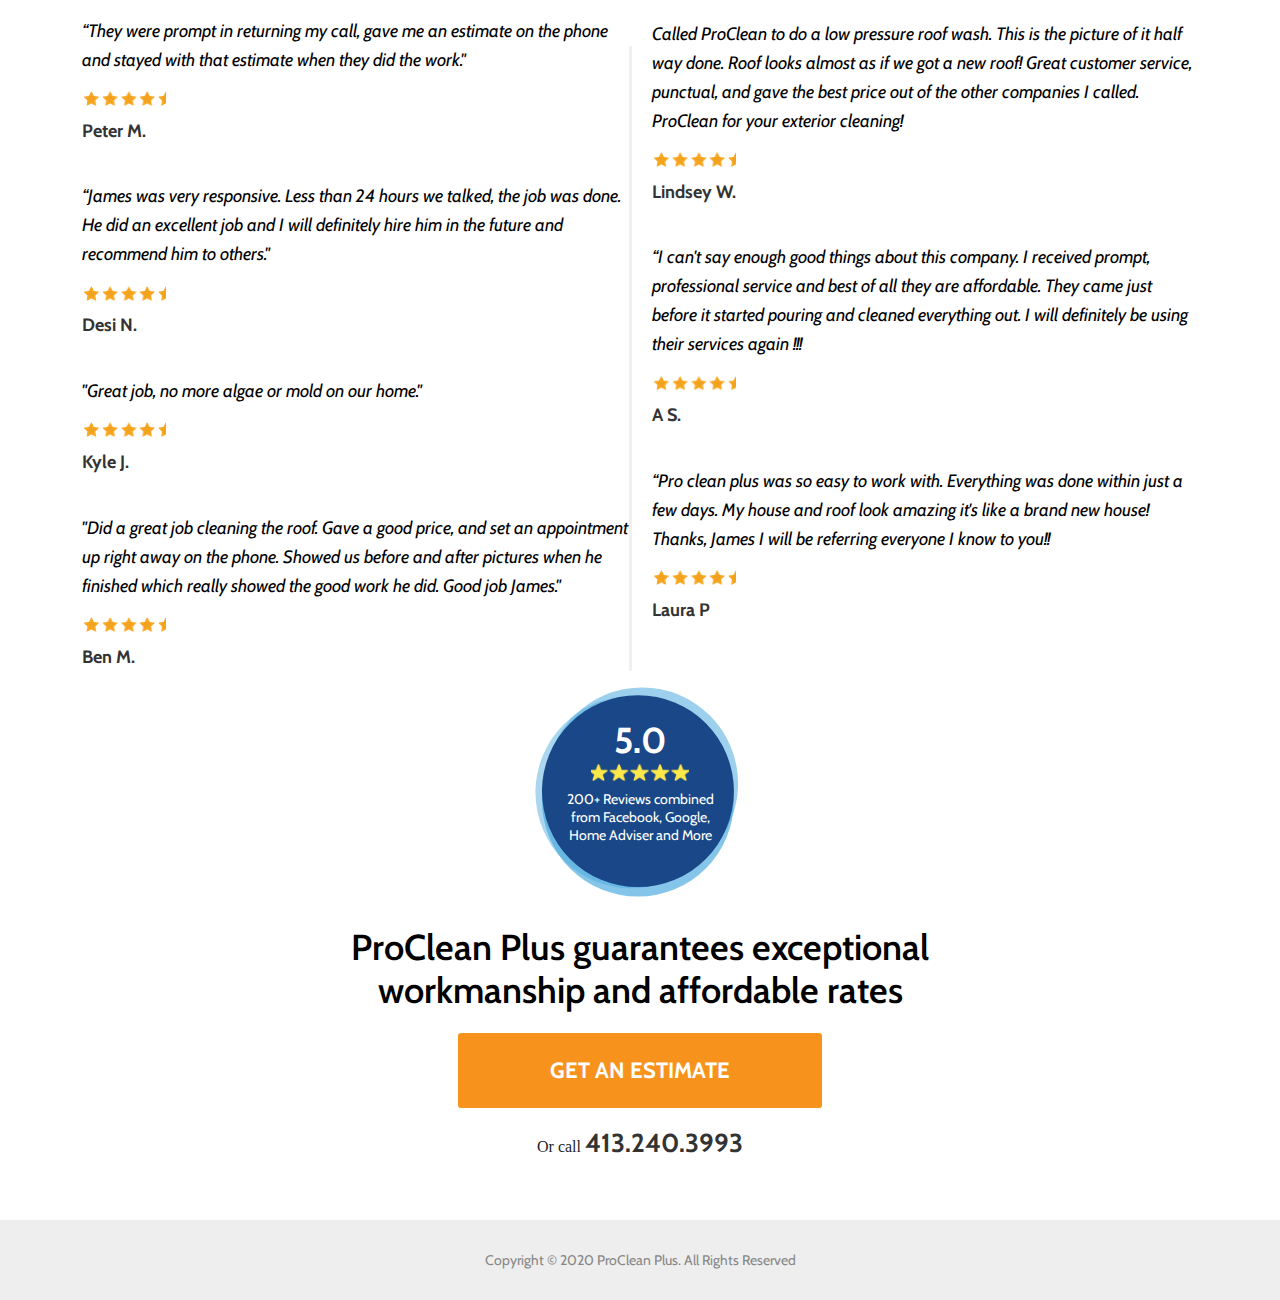
<file: washing.html>
<!DOCTYPE html>
<html lang="en">

<head>
    <meta charset="UTF-8" />
    <meta http-equiv="X-UA-Compatible" content="IE=edge" />
    <meta name="viewport" content="width=device-width, initial-scale=1.0" />
    <title>Power and Pressure washing - Pro Clean Plus HTML 5 Landing Page</title>
    <!-- Cabin Font CSS -->
    <link rel="preconnect" href="https://fonts.googleapis.com" />
    <link rel="preconnect" href="https://fonts.gstatic.com" crossorigin />
    <link href="https://fonts.googleapis.com/css2?family=Cabin:wght@400;500;600;700&display=swap" rel="stylesheet" />
    <!-- Bai Jamjuree Font CSS -->
    <link rel="stylesheet" href="assets/css/bai-jamjuree-fonts.css" />
    <!-- Bootstrap CSS -->
    <link rel="stylesheet" href="assets/css/bootstrap.min.css" />
    <!-- Style CSS -->
    <link rel="stylesheet" href="assets/css/style.css" />
</head>

<body>
    <!-- Bootstrap JS -->
    <header class="header-area roof-header">
        <div class="container">
            <div class="row align-items-center">
                <div class="col-lg-5 col-6">
                    <div class="roof-logo">
                        <img src="./assets/Images/main-logo.jpg" alt="" srcset="" />
                    </div>
                </div>
                <div class="col-lg-7 col-6">
                    <div class=" roof-head-right d-flex align-items-center justify-content-end">
                        <img class="me-3" src="./assets/Images/roof-washing/top-rated.png" alt="" srcset="">
                        <p class="call-info m-0">
                            <span class="">Get your free estimate </span> <br />
                            <a href="tel:+4132403993">413.240.3993</a>
                        </p>
                    </div>
                </div>
            </div>
        </div>
        </div>
    </header>
    <main>
        <div class="roof-hero-area washing-hero d-flex align-items-center">
            <div class="container">
                <div class="row">
                    <div class="col-md-6 col-lg-7">
                        <div class="roof-hero-content washing-hero-content">
                            <h2>Get Affordable & Beautifying Power Washing Services.</h2>
                            <p>We work to rejuvenate surface areas where mold, mildew and stains have built up to
                                restore the original beauty of your home or property in <strong>Springfield and all of
                                    the
                                    surrounding areas.</strong> </p>
                        </div>
                    </div>
                    <div class="col-md-6 col-lg-5">
                        <div class="roof-washing-form washing-hero-form">
                            <p>Submit your contact details and we'll get right back to you with an estimate</p>
                            <form action="#">
                                <div class="form-group">
                                    <label for="">Your Name *</label>
                                    <input type="text" class="form-control" placeholder="Your Name"
                                        fdprocessedid="9j7lqc">
                                </div>
                                <div class="form-group">
                                    <label for="">Your Best Email *</label>
                                    <input type="email" class="form-control" placeholder="Your Best Email"
                                        fdprocessedid="876w1z">
                                </div>
                                <div class="form-group">
                                    <label for="">Phone Number *</label>
                                    <input type="text" class="form-control" placeholder="Phone Number"
                                        fdprocessedid="obky">
                                </div>
                                <div class="form-group">
                                    <label for="">Service *</label>
                                    <select class="form-select" id="floatingSelect"
                                        aria-label="Floating label select example">
                                        <option selected>Open this select menu</option>
                                        <option value="">Choose Service</option>
                                        <option value="Residential Roof Wash">Residential Roof Wash</option>
                                        <option value="Commercial Roof Wash">Commercial Roof Wash</option>
                                    </select>
                                </div>
                                <div class="submitform">
                                    <input class="roof-btn" type="submit" value="GET AN ESTIMATE" fdprocessedid="djamx">
                                    <label for="">Your information won't be shared
                                    </label>
                                </div>

                            </form>
                        </div>
                    </div>
                </div>
            </div>
        </div>

        <!-- our work     -->
        <div class="our-work-area">
            <div class="container">
                <div class="row">
                    <div class="col-12">
                        <div class="work-title">
                            <h2>Our Work</h2>
                        </div>
                    </div>
                </div>
            </div>
            <div class="container">
                <div class="row">
                    <div class="col-md-6">
                        <div class="single-work single-work1">
                            <img src="./assets/Images/our-work/work-img1.jpeg" alt="" srcset="">
                        </div>
                    </div>
                    <div class="col-md-6">
                        <div class="single-work single-work2">
                            <img src="./assets/Images/our-work/work-img2.jpeg" alt="" srcset="">
                        </div>
                    </div>
                    <div class="col-md-6">
                        <div class="single-work single-work1">
                            <img src="./assets/Images/our-work/work-img3.jpg" alt="" srcset="">
                        </div>
                    </div>
                    <div class="col-md-6">
                        <div class="single-work single-work2">
                            <img src="./assets/Images/our-work/work-img4.jpg" alt="" srcset="">
                        </div>
                    </div>
                    <div class="col-md-6">
                        <div class="single-work single-work1">
                            <img src="./assets/Images/our-work/work-img5.jpg" alt="" srcset="">
                        </div>
                    </div>
                    <div class="col-md-6">
                        <div class="single-work single-work2">
                            <img src="./assets/Images/our-work/work-img6.jpg" alt="" srcset="">
                        </div>
                    </div>
                    <div class="col-md-6">
                        <div class="row double-img">
                            <div class="col-md-6">
                                <div class="single-work single-work1">
                                    <img src="./assets/Images/our-work/work-img7.1.jpeg" alt="" srcset="">
                                </div>
                            </div>
                            <div class="col-md-6">
                                <div class="single-work single-work2">
                                    <img src="./assets/Images/our-work/work-img7.2.jpeg" alt="" srcset="">
                                </div>
                            </div>
                        </div>
                    </div>
                    <div class="col-md-6">
                        <div class="row double-img">
                            <div class="col-md-6">
                                <div class="single-work single-work1">
                                    <img src="./assets/Images/our-work/work-img7.3.jpeg" alt="" srcset="">
                                </div>
                            </div>
                            <div class="col-md-6">
                                <div class="single-work single-work2">
                                    <img src="./assets/Images/our-work/work-img8.2.jpeg" alt="" srcset="">
                                </div>
                            </div>
                        </div>
                    </div>
                </div>
            </div>
            <div class="container">
                <div class="row">
                    <div class="col-12">
                        <div class="out-work-btn text-center">
                            <a class="roof-btn" href="#">GET AN ESTIMATE</a>
                        </div>
                    </div>
                </div>
            </div>
        </div>

        <!-- roof-section-title -->
        <div class="roof-section-title">
            <div class="container">
                <div class="row">
                    <div class="col">
                        <div class="roof-title">
                            <h2>Our Power Washing Services
                            </h2>
                        </div>
                    </div>
                </div>
            </div>
        </div>
        <!-- washing-process -->
        <div class="washing-process power-washing-service">
            <div class="container">
                <div class="row ">
                    <div class="col-lg-6 col-sm-6 col-12">
                        <div class="washing-service-content">
                            <div class="single-washing-service">
                                <h3>Decks, Pools & Walkways</h3>
                                <p>We specialize in cleaning all deck materials like Pressure-Treated Wood, Cedar,
                                    Redwood, Vinyl, Composite and IPE.</p>
                            </div>
                            <div class="single-washing-service">
                                <h3>Home Exteriors</h3>
                                <p>No matter what your home exterior is made of, we have the proper equipment and
                                    solutions to properly wash it and make your home look great again. We can wash Vinyl
                                    Siding, Metal Siding, Wood Siding, Fiber Cement, Brick Siding, Stucco Siding and
                                    Stone Siding. </p>
                            </div>
                            <div class="single-washing-service">
                                <h3>Concrete Surfaces Washing & Sealing
                                </h3>
                                <p>Concrete washing has to be done properly as to ensure the integrity of the concrete.
                                    We use the correct techniques and the best sealants to make sure your driveway lasts
                                    for decades. You can trust our experience and expertise.</p>
                            </div>
                            <div class="single-washing-service">
                                <h3>Roofs Washing and Cleaning</h3>
                                <p>Roof cleaning will extend the lifespan of your roof by up to a decade. This saves you
                                    thousands of dollars if you hire the right company that does it the right way like
                                    ProClean Plus. Our no-pressure roof washing technique is safe and done the proper
                                    way which preserves your roofs warranty and makes it look like new!</p>
                            </div>
                            <div class="single-washing-service">
                                <h3>Fence Power Washing</h3>
                                <p>Get rid of mold and dirt from your fence and get back that original look.</p>
                            </div>
                        </div>
                    </div>
                    <div class="col-lg-6 col-sm-6 col-12">
                        <div class="washing-service-images">
                            <div class="single-washing-img first-washing-img">
                                <img src="./assets/Images/our-work/washing-service1.jpg" alt="">
                            </div>
                            <div class="single-washing-img second-washing-img">
                                <img src="./assets/Images/our-work/washing-service2.jpg" alt="">
                            </div>
                            <div class="single-washing-img first-washing-img">
                                <img src="./assets/Images/our-work/washing-service3.jpg" alt="">
                            </div>
                            <div class="single-washing-img second-washing-img">
                                <img src="./assets/Images/our-work/washing-service4.jpeg" alt="">
                            </div>
                            <div class="single-washing-img first-washing-img">
                                <img src="./assets/Images/our-work/washing-service5.jpg" alt="">
                            </div>
                        </div>
                    </div>
                </div>
            </div>
        </div>
        <!-- customers feedback area -->
        <div class="customers-feedback washing-service-feedback">
            <div class="container">
                <div class="row">
                    <div class="col">
                        <div class="feedback-title">
                            <h2>Homeowners Trust Their Roof Washing <br /> Needs to ProClean Plus</h2>
                            <p>See what some of our customers are saying.
                            </p>
                        </div>
                    </div>
                </div>
            </div>
            <div class="container">
                <div class="row">
                    <div class="col-md-6">
                        <div class="single-feedback">
                            <img src="./assets/Images/roof-washing/homeadvisor.svg" alt="" srcset="">
                            <div class="single-customer-feedback">
                                <p>
                                    “They were prompt in returning my call, gave me an estimate on the phone and stayed
                                    with that estimate when they did the work."
                                </p>
                                <img src="./assets/Images/our-work/wash-review.png" alt="">
                                <h5>Peter M.</h5>
                            </div>
                            <div class="single-customer-feedback">
                                <p>
                                    “James was very responsive. Less than 24 hours we talked, the job was done. He did
                                    an excellent job and I will definitely hire him in the future and recommend him to
                                    others."
                                </p>
                                <img src="./assets/Images/our-work/wash-review.png" alt="">
                                <h5>Desi N.</h5>
                            </div>
                            <div class="single-customer-feedback">
                                <p>
                                    "Great job, no more algae or mold on our home."
                                </p>
                                <img src="./assets/Images/our-work/wash-review.png" alt="">
                                <h5>Kyle J.</h5>
                            </div>
                            <div class="single-customer-feedback">
                                <p>
                                    "Did a great job cleaning the roof. Gave a good price, and set an appointment up
                                    right away on the phone. Showed us before and after pictures when he finished which
                                    really showed the good work he did. Good job James."
                                </p>
                                <img src="./assets/Images/our-work/wash-review.png" alt="">
                                <h5>Ben M.</h5>
                            </div>
                        </div>
                    </div>
                    <div class="col-md-6">
                        <div class="single-feedback single-right-feedback">
                            <img src="./assets/Images/roof-washing/google-logo.png" alt="" srcset="">
                            <div class="single-customer-feedback">
                                <p>Called ProClean to do a low pressure roof wash. This is the picture of it half way
                                    done. Roof looks almost as if we got a new roof! Great customer service, punctual,
                                    and gave the best price out of the other companies I called. ProClean for your
                                    exterior cleaning!</p>
                                <img src="./assets/Images/our-work/wash-review.png" alt="">
                                <h5>Lindsey W.</h5>
                            </div>
                            <div class="single-customer-feedback">
                                <p>“I can't say enough good things about this company. I received prompt, professional
                                    service and best of all they are affordable. They came just before it started
                                    pouring and cleaned everything out. I will definitely be using their services again
                                    !!!</p>
                                <img src="./assets/Images/our-work/wash-review.png" alt="">
                                <h5>A S.</h5>
                            </div>
                            <div class="single-customer-feedback">
                                <p>“Pro clean plus was so easy to work with. Everything was done within just a few days.
                                    My house and roof look amazing it's like a brand new house! Thanks, James I will be
                                    referring everyone I know to you!! </p>
                                <img src="./assets/Images/our-work/wash-review.png" alt="">
                                <h5>Laura P</h5>
                            </div>
                        </div>
                    </div>
                </div>
            </div>
            <div class="container">
                <div class="row">
                    <div class="col-12">
                        <div class="customer-content">
                            <div class="customer-review">
                                <!-- <img src="./assets/Images/roof-washing/customar-review.svg" alt="" srcset=""> -->
                                <h4>5.0</h4>
                                <img src="./assets/Images/testimonial-review.png" alt="">
                                <p>200+ Reviews combined from Facebook, Google, Home Adviser and More

                                </p>
                            </div>
                            <h3>ProClean Plus guarantees exceptional <br /> workmanship and affordable rates</h3>
                            <div class="customer-help">
                                <a class="roof-btn" href="#">GET AN ESTIMATE</a>
                                <p>
                                    <span>Or call</span>
                                    <a href="tel:+4132403993">413.240.3993</a>
                                </p>
                            </div>
                        </div>
                    </div>
                </div>
            </div>
        </div>
    </main>



    <footer class="footer-area roof-washing-footer">
        <div class="container">
            <div class="row">
                <div class="col">
                    <p>
                        Copyright © 2020 ProClean Plus. All Rights Reserved
                    </p>
                </div>
            </div>

        </div>
    </footer>









    <script src="assets/js/bootstrap.bundle.min.js"></script>
</body>

</html>
</file>
<file: assets/css/bai-jamjuree-fonts.css>
@font-face {
  font-family: "bai_jamjureebold";
  src: url([data-uri])
    format("truetype");
  font-weight: normal;
  font-style: normal;
}

@font-face {
  font-family: "bai_jamjureeregular";
  src: url([data-uri])
    format("truetype");
  font-weight: normal;
  font-style: normal;
}

@font-face {
  font-family: "bai_jamjuree_lightregular";
  src: url([data-uri])
    format("truetype");
  font-weight: normal;
  font-style: normal;
}

@font-face {
  font-family: "bai_jamjuree_mediumregular";
  src: url([data-uri])
    format("truetype");
  font-weight: normal;
  font-style: normal;
}

@font-face {
  font-family: "bai_jamjuree_semiboldregular";
  src: url([data-uri])
    format("truetype");
  font-weight: normal;
  font-style: normal;
}
</file>
<file: assets/css/style.css>
:root {
  --pcp-orange-color: rgba(247, 147, 29, 1);
  --pcp-orange-hover-color: rgba(235, 127, 22, 1);
  --pcp-dark-color: rgb(51, 51, 51);
  --pcp-gray-color: rgba(238, 238, 238, 1);
  --pcp-secondary-color: #161616;
  --pcp-white-color: #ffffff;
  --pcp-primary-font-family: "Cabin", sans-serif;
  --pcp-secondary-font-family: "bai_jamjureebold";
}
/* font-family: var(--pcp-secondary-font-family); */
*,
*::before,
*::after {
  box-sizing: border-box;
  padding: 0;
  margin: 0;
}
body {
  font-family: var(--primary-font-family);
  font-size: 16px;
  line-height: 26px;
  font-weight: 400;
}
a {
  text-decoration: none;
  color: var(--secondary-color);
}
a:focus {
  outline: 0 solid;
  text-decoration: none;
}
img {
  max-width: 100%;
  height: auto;
}
h1,
h2,
h3,
h4,
h5,
h6 {
  margin: 0 0 15px;
}
p {
  margin: 0 0 10px;
}
p:last-child {
  margin-bottom: 0;
}

.container {
  width: 100%;
  margin: 0 auto;
  max-width: 1140px;
}
.btn-primary {
  display: inline-block;
  width: 252px;
  height: 46px;
  background: rgba(19, 151, 216, 1);
  color: #fff;
  font-size: 16px;
  line-height: 19px;
  font-weight: 400;
  font-family: Arial, sans-serif;
  text-align: center;
  transition: all 0.3s ease 0s;
  line-height: 46px;
}
.py-50 {
  padding: 50px 0;
}
.mt-30 {
  margin-top: 30px;
}
/* Header area */
.header-area {
  padding: 10px 0;
  background: rgba(255, 255, 255, 1);
  box-shadow: rgba(0, 0, 0, 0.15) 0px 1px 5px 0px;
}
a.btn-primary.mobile-btn {
  display: none;
}
.call-info span {
  font-size: 24px;
  text-align: center;
  line-height: 29px;
}
.call-info a {
  color: rgb(41, 41, 41);
  font-size: 28px;
  text-decoration: underline;
  margin-right: 12px;
}
/* Hero area */
.hero-area {
  position: relative;
  min-height: 780px;
}
.hero-content h2 {
  font-weight: 700;
  font-family: bai_jamjuree_semiboldregular;
  font-size: 42px;
  color: rgb(0, 0, 0);
  line-height: 58px;
}

.hero-content > p {
  font-family: bai_jamjuree_lightregular;
  color: rgb(49, 49, 49);
  font-size: 22px;
  line-height: 32px;
}
.hero-btn .cta-btn {
  margin-left: 0;
  margin-top: 30px;
  width: 360px;
}

.hero-btn p {
  margin-top: 15px;
  font-family: bai_jamjuree_lightregular;
  font-size: 20px;
  color: rgb(62, 62, 100);
}

.hero-btn {
  margin: 30px 0 26px;
  width: 360px;
  text-align: center;
  margin-left: 8px;
}

.hero-btn p a {
  font-size: 24px;
  font-weight: 700;
  color: #3e3e64;
  text-decoration: underline;
}

.hero-btn .cta-btn a {
  width: 360px;
}
.hero-quote {
  position: relative;
}

.hero-quote img {
  position: absolute;
  right: 0;
}

.hero-quote p {
  padding-right: 106px;
  line-height: 31px;
  font-family: bai_jamjuree_lightregular;
  font-size: 20px;
  color: rgb(38, 38, 63);
  font-style: italic;
}
.hero-review {
  display: flex;
  align-items: center;
  justify-content: space-between;
  font-family: bai_jamjuree_lightregular;
  font-size: 22px;
  color: rgb(96, 96, 104);
  font-style: italic;
  margin-top: 20px;
}
.hero-review h4 {
  margin-bottom: 2px;
}

.hero-review p {
  font-size: 18px;
}

.hero-action {
  text-align: center;
}

.hero-action img {
  margin-bottom: 10px;
}

.hero-action .btn-primary {
  display: block;
  border-style: solid;
  z-index: 89;
  width: 170px;
  height: 44px;
  line-height: 44px;
  background: rgba(19, 151, 216, 0);
  color: #1397d8;
  border-width: 1px;
  border-color: #1397d8;
  font-size: 16px;
  font-weight: 400;
  font-style: normal;
  text-align: center;
}

.hero-img {
  background: rgba(255, 255, 255, 0);
  background-image: url(../Images/herobg.jpg);
  background-repeat: no-repeat;
  background-position: center center;
  background-size: cover;
  width: 46%;
  height: 100%;
  position: absolute;
  top: 0;
  right: 0;
}

/* service details */
.services-details {
  position: relative;
  padding: 90px 0;
}
.single-services-img {
  background: url(../Images/process1.jpg) no-repeat scroll center center/cover;
  width: 50%;
  height: 100%;
  position: absolute;
  top: 0;
  right: 0;
}
.single-services-img.left-auto {
  background: url(../Images/process2.jpg) no-repeat scroll center center/cover;
  right: auto;
  left: 0;
}
.single-services-img2 {
  background: url(../Images/process3.jpg) no-repeat scroll center center/cover;
  width: 50%;
  height: 100%;
  position: absolute;
  top: 0;
  right: 0;
}
.single-services-img2.left-auto {
  background: url(../Images/process4.jpg) no-repeat scroll center center/cover;
  right: auto;
  left: 0;
}

.single-services h3 {
  font-family: bai_jamjuree_semiboldregular;
  font-size: 36px;
  color: rgb(78, 78, 78);
  line-height: 38px;
}

.single-services p {
  font-family: bai_jamjuree_lightregular;
  font-size: 22px;
  color: rgb(38, 38, 63);
  line-height: 34px;
}
/* testimonial area */
.testimonial-area {
  position: relative;
  padding: 120px 0 70px;
}
.testimonial-review {
  display: flex;
  align-items: center;
  justify-content: space-between;
}

.single-testimonial {
  position: relative;
  display: flex;
  flex-direction: column;
  justify-content: center;
  background: rgba(245, 245, 248, 1);
  border-style: none;
  border-radius: 0px;
  z-index: 24;
  max-width: 540px;
  max-height: 360px;
  width: 100%;
  height: 360px;
  padding: 0 32px;
  font-size: 20px;
  font-style: italic;
  color: #26263f;
  font-family: var(--pcp-secondary-font-family);
}
.single-testimonial p {
  color: #26263f;
  font-weight: 400 !important;
  font-family: bai_jamjuree_lightregular;
  line-height: 29px;
}

.single-testimonial h5 {
  color: #26263f;
  font-weight: 400 !important;
  font-family: bai_jamjuree_lightregular;
  line-height: 29px;
  margin: 16px 0;
  font-size: 20px;
}

.testimonial-area.py-50 {
  position: relative;
}

.single-testimonial > img {
  position: absolute;
  right: -12px;
  top: -19px;
}

.testimonial-review p {
  margin-bottom: 0;
  font-size: 16px;
}

/* clean work */
.clean-btn {
  background: rgba(35, 78, 151, 1);
  width: 183px;
  height: 57px;
  position: relative;
  font-family: bai_jamjuree_lightregular;
  font-size: 22px;
  color: rgb(255, 255, 255);
  font-weight: 700;
  top: 25px;
  left: -25px;
}

.clean-btn a {
  background: rgba(19, 151, 216, 1);
  left: 8px;
  top: 9px;
  z-index: 96;
  width: 188px;
  height: 52px;
  position: absolute;
  display: flex;
  align-items: center;
  justify-content: center;
}
/* work process area */
.work-process-area {
  position: relative;
  /* height: 1100px; */
}

.process-img {
  background: url(../Images/home.png) no-repeat scroll center center / cover;
  width: 46%;
  height: 100%;
  position: absolute;
  top: 0;
  right: 0;
}
.process-title h2 {
  font-size: 48px;
  color: #222;
  font-weight: 700;
  margin-bottom: 40px;
  font-family: var(--pcp-secondary-font-family);
}
.process-list {
  display: flex;
  align-items: start;
}

.process-list img {
  margin-right: 15px;
}

.process-list-text h3 {
  font-size: 26px;
  font-weight: 700;
  position: relative;
  margin-bottom: 25px;
}

.process-list-text h3:before {
  content: "";
  border-radius: 135px;
  height: 8px;
  width: 44px;
  position: absolute;
  z-index: 99;
  background: #3e3e64;
  bottom: -10px;
  left: 0px;
}

.process-list-text {
  margin-bottom: 35px;
}

.process-list p {
  line-height: 38px;
  font-family: bai_jamjuree_lightregular;
  font-size: 20px;
  color: rgb(78, 78, 78);
}
/* service-area */
/* .service-area {
  
} */

.single-service h4 {
  font-size: 24px;
  color: rgb(60, 60, 60);
  line-height: 38px;
  font-weight: 700;
  margin-top: 20px;
}

.single-service {
  padding-right: 10px;
}
/* cta area */
.cta-area.py-50 {
  text-align: center;
}

.cta-info a {
  text-align: center;
  margin: 0 auto;
}

.cta-area h2 {
  font-family: bai_jamjuree_lightregular;
  font-size: 48px;
  color: rgb(78, 78, 78);
  font-weight: 700;
  margin-bottom: 35px;
}
.cta-btn {
  background: rgba(35, 78, 151, 1);
  position: relative;
  font-family: bai_jamjuree_lightregular;
  font-size: 22px;
  color: rgb(255, 255, 255);
  font-weight: 700;
  width: 335px;
  height: 56px;
  margin: 0 auto;
}
.cta-btn a {
  background: rgba(19, 151, 216, 1);
  right: 8px;
  bottom: 9px;
  z-index: 96;
  position: absolute;
  display: flex;
  align-items: center;
  justify-content: center;
  width: 335px;
  height: 56px;
  font-size: 18px;
}
.cta-area p {
  margin-top: 15px;
  font-family: bai_jamjuree_lightregular;
  font-size: 20px;
  color: rgb(62, 62, 100);
}

.cta-area p a {
  font-size: 24px;
  font-weight: 700;
  color: #3e3e64;
  text-decoration: underline;
}
footer.footer-area {
  padding: 10px 0;
  position: relative;
}

footer.footer-area p {
  text-align: center;
  font-size: 14px;
  color: #888;
}
/* Roof washing */
.roof-logo img {
  width: 230px;
}

.roof-head-right .call-info span {
  color: rgb(95, 101, 114);
  font-weight: normal;
  font-size: 16px;
}

.roof-head-right .call-info {
  text-align: center;
}

.roof-head-right .call-info a {
  color: rgb(51, 51, 51);
  font-family: Cabin;
  font-weight: 700;
  font-style: normal;
  font-size: 26px;
  text-decoration: none;
  margin-right: 0;
}
.washing-service-content {
  margin-top: 0;
}

.roof-hero-area.washing-hero {
  padding: 95px 0 56px;
  background: url(https://d9hhrg4mnvzow.cloudfront.net/get.procleanplus.co/washing/897b84f7-power-washing-header_1000000…o.jpg);
  background-repeat: no-repeat;
  background-size: cover;
  position: relative;
}

.roof-hero-area.washing-hero:before {
  position: absolute;
  left: 0;
}
.roof-hero-content.washing-hero-content {
  padding-top: 36px;
}

.roof-hero-content.washing-hero-content {
  z-index: 99;
  position: relative;
}

.roof-hero-content.washing-hero-content p {
  padding-right: 72px;
}
/* roof hero area */
.roof-hero-area {
  padding: 95px 0 56px;
  background: url(../Images/our-work/power-washing-bg.jpg) no-repeat scroll top
    center / cover;
  position: relative;
  margin-top: 2px;
  z-index: 1;
}
.roof-hero-area:before {
  font-size: 28px;
  color: rgb(255, 255, 255);
  content: "";
  width: 55%;
  height: 100%;
  position: absolute;
  top: 0;
  left: 0;
  background: rgb(255, 255, 255, 0.9);
  z-index: -1;
}
.roof-hero-content h2 {
  font-family: Cabin;
  font-weight: 700;
  font-style: normal;
  font-size: 63px;
  color: rgb(51, 51, 51);
  line-height: 1;
}
.roof-hero-content > p {
  font-family: Cabin;
  font-weight: 400;
  font-style: normal;
  font-size: 26px;
  color: rgb(25, 25, 25);
  line-height: 32px;
  margin: 40px 0;
}

.hero-list p {
  position: relative;
  font-weight: 500;
  font-family: Cabin;
  color: rgb(0, 0, 0);
  font-size: 20px;
  margin-bottom: 13px;
  padding-left: 30px;
}

.hero-list p:before {
  position: absolute;
  left: 0;
  content: "";
  top: 0;
  width: 20px;
  height: 20px;
  /* background: #333; */
  background: url(../Images/roof-washing/list-circle.svg) no-repeat scroll
    center center/cover;
  border-radius: 50%;
}

.hero-list {
  margin-top: 30px;
}
.roof-washing-form {
  background: #f7f7f7f7;
  padding: 20px 30px;
  position: relative;
  z-index: 999;
  max-width: 410px;
  width: 100%;
  margin-left: auto;
}
.roof-washing-form:before {
  position: absolute;
  content: "";
  left: 0;
  top: 0;
  height: 100%;
  width: 100%;
  background: #fff;
  z-index: -1;
  transform: rotate(-2deg);
}
.roof-washing-form p {
  font-weight: 600;
  font-family: Cabin;
  font-size: 18px;
  color: rgb(51, 51, 51);
  font-style: normal;
}

.form-group lavel {
  font-family: Cabin;
  font-weight: 700;
  font-size: 29px;
  line-height: 19px;
  color: #000;
}

.roof-washing-form .form-group label {
  font-family: Cabin;
  font-weight: 500;
  font-size: 17px;
  line-height: 19px;
  color: #000;
}

.roof-washing-form .form-group input {
  height: 48px;
  font-size: 15px;
  line-height: 15px;
  padding-left: 15px;
  padding-right: 15px;
  border: 1px solid #000;
  border-radius: 0;
}

.roof-washing-form .form-group {
  margin-bottom: 15px;
}

.roof-washing-form .form-group .form-select {
  height: 48px;
  font-size: 15px;
  line-height: 15px;
  padding-left: 15px;
  padding-right: 15px;
  border: 1px solid #000;
  border-radius: 0;
}
input.roof-btn {
  display: inline-block;
  border-radius: 0;
  width: 100%;
  height: 66px;
  line-height: 66px;
  background: rgba(247, 147, 29, 1);
  color: #fff;
  font-size: 22px;
  font-weight: 700;
  font-family: Cabin;
  text-align: center;
  border: transparent;
}
.submitform label {
  text-align: center;
  display: block;
  font-size: 14px;
  font-weight: 400;
  color: rgb(137, 137, 137);
}
/* show for yourself */
.roof-section-title h2 {
  text-align: center;
  font-family: Cabin;
  font-weight: 700;
  font-style: normal;
  font-size: 36px;
  color: rgb(0, 0, 0);
}

.single-work.see-it-item img {
  width: 100%;
  height: 300px;
}
.see-it .roof-section-title {
  margin-bottom: 100px;
}

.single-work.see-it-item {
  position: relative;
}

.washing-process .roof-section-title {
  margin-bottom: 60px;
}

.single-washing-process h3 {
  font-family: Cabin;
  font-weight: 700;
  font-style: normal;
  font-size: 28px;
  color: rgb(255, 255, 255);
  margin-bottom: 20px;
}
.single-washing-process p {
  font-family: Cabin;
  font-weight: 400;
  font-style: normal;
  color: rgb(255, 255, 255);
  font-size: 20px;
  padding-right: 40px;
  line-height: 29px;
}
.washing-process {
  position: relative;
}
.washing-process:before {
  position: absolute;
  content: "";
  width: 50%;
  height: 100%;
  position: absolute;
  top: 0;
  left: 0;
  background: #194788;
  z-index: -1;
}
.single-washing-process {
  margin-bottom: 60px;
}
.washing-process-content {
  padding: 80px 0px;
}
.roof-section-title {
  margin: 40px 0;
}
.single-washing-img img {
  position: relative;
  z-index: -1;
}

.single-washing-img img:before {
  position: absolute;
  width: 90px;
  height: 91px;
  left: -25px;
  top: -35px;
  background: #333;
  content: "";
  border-radius: 50%;
  z-index: 99;
}
.washing-process-images {
  padding-left: 40px;
  margin-top: 25px;
}
.single-washing-img.second-washing-img {
  margin: 40px 60px 40px;
}

.customers-feedback {
  padding: 90px 0 60px;
}
.customers-feedback .feedback-title {
  margin-bottom: 70px;
}
.feedback-title h2 {
  font-family: Cabin;
  font-weight: 700;
  font-size: 36px;
  color: rgb(0, 0, 0);
}

.feedback-title p {
  font-family: Cabin;
  font-weight: 400;
  font-style: normal;
  font-size: 24px;
  color: rgb(0, 0, 0);
}

.feedback-title {
  text-align: center;
  margin-bottom: 50px;
}

.single-feedback img {
  width: 333px;
}

.single-feedback.single-right-feedback > img {
  width: auto;
}

.single-customer-feedback {
  margin-top: 40px;
}

.single-customer-feedback p {
  font-family: Cabin;
  font-weight: 400;
  font-style: italic;
  font-size: 18px;
  line-height: 29px;
  color: rgb(0, 0, 0);
}

.single-customer-feedback img {
  width: 84px;
}

.single-customer-feedback h5 {
  font-size: 18px;
  color: rgb(51, 51, 51);
  font-family: Cabin;
  font-weight: 700;
  font-style: normal;
  margin: 10px 0;
}
.customer-review {
  width: 228px;
  height: 228px;
  margin: 0 auto;
  background: url(../Images/roof-washing/customar-review.svg) no-repeat scroll
    center center/cover;
  text-align: center;
  display: flex;
  align-items: center;
  justify-content: center;
  flex-direction: column;
}
.customer-review h4 {
  font-family: Cabin;
  font-weight: 700;
  font-style: normal;
  font-size: 36px;
  color: rgb(255, 255, 255);
  line-height: 0;
}

.customer-review img {
  width: 98px;
  margin: 8px 0px;
}
.customer-content {
  text-align: center;
}
.customer-review p {
  font-size: 14px;
  font-family: Cabin;
  font-weight: 400;
  font-style: normal;
  color: rgb(255, 255, 255);
  padding: 0 28px;
  line-height: 18px;
}
.customer-content h3 {
  text-align: center;
  font-family: Cabin;
  font-weight: 600;
  font-style: normal;
  font-size: 36px;
  color: rgb(0, 0, 0);
  margin: 20px 0;
}
a.roof-btn {
  display: inline-block;
  border-radius: 3px;
  width: 364px;
  height: 75px;
  line-height: 75px;
  background: rgba(247, 147, 29, 1);
  color: #fff;
  font-size: 22px;
  font-weight: 700;
  font-family: Cabin;
  text-align: center;
}
a.roof-btn {
  display: inline-block;
  border-radius: 3px;
  width: 364px;
  height: 75px;
  line-height: 75px;
  background: rgba(247, 147, 29, 1);
  color: #fff;
  font-size: 22px;
  font-weight: 700;
  font-family: Cabin;
  text-align: center;
}

.customer-help span {
  caret-color: rgb(95, 101, 114);
  font-weight: normal;
  font-size: 16px;
}

.customer-help p a {
  color: rgb(51, 51, 51);
  font-family: Cabin;
  font-weight: 700;
  font-style: normal;
  font-size: 26px;
}

.customer-help p {
  margin-top: 22px;
}
.single-feedback.single-right-feedback {
  position: relative;
}

.single-feedback.single-right-feedback:before {
  position: absolute;
  left: -23px;
  top: 120px;
  content: "";
  z-index: 52;
  width: 3px;
  height: 625px;
  background: rgba(240, 240, 240, 1);
}
footer.footer-area.roof-washing-footer p {
  font-family: Cabin;
  font-weight: 400;
  font-style: normal;
  font-size: 14px;
  color: rgb(136, 136, 136);
}

footer.footer-area.roof-washing-footer {
  background: rgba(238, 238, 238, 1);
  padding: 27px;
}
/* pressure washing */
.roof-hero-content.washing-hero-content p {
  line-height: 32px;
  font-size: 28px;
}
.roof-hero-content.washing-hero-content h2 {
  font-size: 50px;
  padding-right: 30px;
}
/* our work */
.work-title h2 {
  font-family: Cabin;
  font-weight: 700;
  font-style: normal;
  font-size: 48px;
  color: rgb(0, 0, 0);
  text-align: center;
  margin-bottom: 95px;
}
.our-work-area {
  padding: 50px 0 30px;
}

.single-work {
  margin-bottom: 60px;
  position: relative;
}
.single-work.single-work1 {
  margin-top: 40px;
}
.single-work:before {
  position: absolute;
  content: "Before";
  left: -38px;
  top: -80px;
  width: 140px;
  height: 140px;
  /* background: #000; */
  background: url(../Images/our-work/our-works-before-after.svg) no-repeat
    scroll center center/cover;
  font-weight: 400;
  font-family: "Luckiest Guy";
  font-size: 28px;
  color: rgb(255, 255, 255);
  font-style: normal;
  text-align: center;
  align-items: center;
  display: flex;
  justify-content: center;
  font-weight: 700;
}
.single-work.single-work2:before {
  content: "After";
}
.row.double-img .single-work.single-work2 {
  margin-top: 110px;
  margin-bottom: 0;
}
.out-work-btn.text-center {
  background: url(../Images/our-work/our-work-btn-bg.svg) no-repeat scroll
    center center/cover;
  padding: 55px;
  margin: 35px 0 0;
}
/* Our Power Washing Services */
.customers-feedback.washing-service-feedback .single-customer-feedback {
  margin-top: 40px;
}
.customers-feedback.washing-service-feedback .feedback-title {
  margin-bottom: 60px;
}
.customers-feedback.washing-service-feedback .feedback-title h2 {
  font-family: Cabin;
  font-weight: 700;
  font-style: normal;
  font-size: 48px;
  color: rgb(0, 0, 0);
}
.washing-service-images .single-washing-img.second-washing-img {
  margin: 40px 60px 40px;
}
.washing-service-images {
  padding: 20px 0;
  padding-left: 40px;
}
.single-washing-service h3 {
  font-family: Cabin;
  font-weight: 700;
  font-style: normal;
  font-size: 28px;
  color: rgb(255, 255, 255);
  margin-bottom: 20px;
}

.washing-service-content .single-washing-service p {
  font-family: Cabin;
  font-weight: 400;
  font-style: normal;
  color: rgb(255, 255, 255);
  font-size: 20px;
  line-height: 29px;
  padding-right: 40px;
}

.washing-service-content .single-washing-service {
  margin-bottom: 70px;
}
.washing-service-images .single-washing-img img {
  max-width: 375px;
  max-height: 240px;
  height: 240px;
  width: 375px;
}
.single-washing-img {
  position: relative;
  max-width: 375px;
  max-height: 240px;
  height: 240px;
  width: 375px;
}
.single-washing-img:before {
  position: absolute;
  left: -35px;
  content: "";
  top: -25px;
  width: 90px;
  height: 90px;
  /* background: #333; */
  background: url(../Images/our-work/our-works-before-after.svg) no-repeat
    scroll center center/cover;
  border-radius: 50%;
}

.single-washing-img:after {
  position: absolute;
  right: -35px;
  content: "";
  bottom: -25px;
  width: 90px;
  height: 90px;
  /* background: #333; */
  background: url(../Images/our-work/our-works-before-after.svg) no-repeat
    scroll center center/cover;
  border-radius: 50%;
}
/**/
.modal.popup-modal .modal-dialog.modal-lg {
  max-width: 946px;
}
.modal.popup-modal .modal-dialog button.btn-close {
  position: absolute;
  right: 15px;
  top: 25px;
  z-index: 999;
}

/* Responsive */

@media (min-width: 1200px) {
}

@media only screen and (min-width: 992px) and (max-width: 1199px) {
}

@media only screen and (min-width: 768px) and (max-width: 991px) {
  header.header-area img {
    width: 218px;
  }
  .hero-area {
    min-height: 680px;
  }
  .call-info a {
    color: rgb(41, 41, 41);
    font-size: 22px;
  }
  .call-info span {
    font-size: 20px;
    text-align: center;
    line-height: 27px;
  }
  .hero-content h2 {
    font-size: 28px;
    line-height: 38px;
  }
  .hero-content > p {
    font-family: bai_jamjuree_lightregular;
    color: rgb(49, 49, 49);
    font-size: 20px;
    line-height: 30px;
  }
  .hero-btn {
    margin: 0 0 20px;
    margin-left: 8px;
  }
  .hero-btn p a {
    font-size: 20px;
  }
  .hero-btn p {
    font-size: 18px;
  }

  .cta-btn a {
    width: 320px;
    font-size: 16px;
  }
  .hero-btn .cta-btn {
    margin-left: 0;
    margin-top: 30px;
    width: 320px;
  }
  .hero-quote img {
    width: 70px;
  }
  .hero-quote p {
    padding-right: 60px;
    line-height: 29px;
    font-size: 18px;
  }
  .hero-review h4,
  .hero-review p {
    font-size: 14px;
  }
  .single-service {
    display: flex;
    align-items: center;
  }
  .single-service h4 {
    font-size: 20px;
    line-height: 30px;
  }
  .services-details {
    padding: 40px 0;
  }
  .single-services h3 {
    font-size: 30px;
    line-height: 36px;
  }
  .single-services h3 {
    font-size: 30px;
    line-height: 36px;
  }
  .single-services p {
    font-size: 20px;
    line-height: 32px;
  }
  .single-testimonial {
    padding: 0 20px;
    font-size: 18px;
  }
  .single-testimonial h5 {
    margin: 0;
    font-size: 18px;
  }
  .clean-btn {
    top: 25px;
    right: 14px;
    margin-left: auto;
  }
  .process-title h2 br {
    display: none;
    font-size: 33px;
  }
  .process-list-text h3 {
    font-size: 22px;
    margin-bottom: 20px;
  }
  .process-list p {
    line-height: 29px;
    font-size: 18px;
  }
  .process-list-text {
    margin-bottom: 18px;
  }
  .cta-area h2 {
    font-size: 40px;
    margin-bottom: 30px;
  }
  footer.footer-area img {
    margin-bottom: 12px;
  }

  footer.footer-area {
    text-align: center;
  }

  /* Roof washing */
  .roof-hero-content h2 {
    font-size: 38px;
  }
  .roof-head-right img {
    width: 54px !important;
  }
  .roof-logo img {
    width: 235px !important;
  }
  .customers-feedback .single-customer-feedback img {
    width: 90px;
  }
  .roof-hero-area.d-flex.align-items-center {
    padding: 60px 0 35px;
  }
  .roof-washing-form .roof-washing-form .form-group {
    margin-bottom: 10px;
  }
  input.roof-btn {
    height: 54px;
    line-height: 54px;
    font-size: 20px;
  }
  .single-washing-img.second-washing-img {
    margin: 65px 0px 0;
  }
  .roof-hero-content > p {
    font-size: 17px;
    margin: 16px 0;
    line-height: 27px;
  }
  .hero-list p {
    font-size: 16px;
  }

  .hero-list p {
    font-size: 18px;
  }

  .roof-washing-form p {
    font-size: 13px;
    line-height: 21px;
    padding-top: 12px;
  }
  .washing-service-content {
    margin-top: 60px;
  }
  .washing-process-images .single-washing-img.second-washing-img {
    margin: 30px 28px 0;
  }

  .washing-process-images .single-washing-img {
    position: relative;
    max-width: 270px;
    max-height: 210px;
    height: 210px;
    width: 270px;
  }
  .washing-process-images .single-washing-img:before {
    left: -24px;
    top: -25px;
    width: 60px;
    height: 60px;
  }
  .washing-process-images .single-washing-img:after {
    right: -35px;
    content: "";
    bottom: 6px;
    width: 60px;
    height: 60px;
  }
  .clean-work .single-work:before {
    left: -10px;
    top: -50px;
    width: 90px;
    height: 90px;
    font-size: 20px;
  }
  .see-it .roof-section-title {
    margin: 0px 0 70px;
  }
  .roof-section-title h2 {
    font-size: 30px;
    margin-bottom: 32px;
  }
  .clean-work.see-it.py-50 .single-work {
    margin-bottom: 0px;
  }
  .clean-work.see-it.py-50 {
    padding: 30px 0;
  }
  .roof-section-title {
    margin-bottom: 15px;
  }
  .washing-process-images {
    padding-left: 20px;
  }
  .washing-process .single-washing-process h3 {
    font-size: 22px;
    margin-bottom: 15px;
  }

  .washing-process .washing-process-content {
    padding: 30px 0px;
  }
  .washing-process .single-washing-process {
    margin-bottom: 35px;
  }
  .washing-process .single-washing-process p {
    padding-right: 0;
    font-size: 16px;
  }
  .feedback-title h2 {
    font-size: 25px;
  }
  .feedback-title p {
    font-size: 22px;
  }
  .single-feedback img {
    width: 280px;
  }
  .customers-feedback .feedback-title {
    margin-bottom: 50px;
  }
  /* power washing service page */
  .roof-hero-content.washing-hero-content h2 {
    font-size: 28px;
    padding-right: 18px;
  }
  .roof-hero-content.washing-hero-content p {
    line-height: 27px;
    font-size: 18px;
  }
  .washing-hero-form.roof-washing-form .form-group {
    margin-bottom: 10px;
  }
  .our-work-area .single-work:before {
    left: -38px;
    top: -46px;
    width: 80px;
    height: 80px;
    font-size: 20px;
  }
  .our-work-area .single-work {
    margin-bottom: 40px;
  }
  .washing-service-feedback .customer-content h3 {
    font-size: 25px;
  }
  .washing-service-images .single-washing-img img {
    max-width: 375px;
    max-height: 240px;
    height: 240px;
    width: 100%;
  }
  .single-washing-img.first-washing-img .single-washing-img {
    width: 100%;
  }
  .washing-service-images .single-washing-img.second-washing-img {
    margin: 40px 60px 40px;
    margin-left: 0;
  }
  .washing-service-content .single-washing-service {
    margin-bottom: 30px;
  }
  .single-washing-service h3 {
    font-size: 20px;
    margin-bottom: 15px;
  }
  .customers-feedback.washing-service-feedback .feedback-title h2 br {
    display: none;
  }

  .customers-feedback.washing-service-feedback .feedback-title h2 {
    font-family: Cabin;
    font-weight: 700;
    font-style: normal;
    font-size: 38px;
    color: rgb(0, 0, 0);
  }
  .single-customer-feedback p {
    font-size: 16px;
    line-height: 28px;
  }
  .customers-feedback.washing-service-feedback .single-customer-feedback {
    margin-top: 30px;
  }
  .roof-washing-form {
    padding: 0 20px;
  }
  .washing-process.power-washing-service .single-washing-img {
    width: 100%;
  }
  .single-feedback.single-right-feedback:before {
    left: -12px;
  }
  .roof-hero-content.washing-hero-content {
    padding-top: 20px;
  }
}

/* Modal css */
.modal-dialog-scrollable .modal-content {
  background: url(../Images/our-work/power-washing-bg.jpg) no-repeat scroll
    center center/cover;
  position: relative;
}
.modal-dialog-scrollable .modal-content:before {
  content: "";
  position: absolute;
  left: 0;
  top: 0;
  width: 100%;
  height: 100%;
  background: rgba(17, 17, 17, 0.52);
}
.popup-qoute-form {
  position: relative;
  background: #fff;
  padding: 50px 50px 30px;
  max-width: 426px;
  margin-left: auto;
  width: 100%;
}
.estimonial-qoute p {
  font-style: italic;
  font-family: bai_jamjuree_lightregular;
  font-size: 22px;
  color: rgb(255, 255, 255);
  line-height: 29px;
  position: relative;
}
.estimonial-qoute p:before {
  position: absolute;
  right: -103px;
  top: 0;
  width: 99px;
  height: 69px;
  content: "";
  background: url(../Images/quote.png) no-repeat scroll center center/cover;
}

.row.modal-grid .estimonial-qoute {
  align-self: self-end;
  padding-bottom: 110px;
  padding-right: 90px;
}
.estimonial-qoute span {
  color: rgb(255, 255, 255);
  font-size: 16px;
}
.popup-qoute-form > h4 {
  font-size: 21px;
  margin-bottom: 16px;
  line-height: 29px;
  font-weight: 700;
}

#quote-form .form-group label {
  font-family: arial;
  font-weight: 400;
  font-size: 16px;
  line-height: 18px;
  color: #232323;
  display: block;
  margin-bottom: 4px;
  width: auto;
  margin-right: 0px;
}

form#quote-form .form-group {
  margin-bottom: 15px;
}

form#quote-form .form-group .form-control {
  height: 41px;
  font-size: 15px;
  line-height: 15px;
  padding-left: 12px;
  padding-right: 12px;
  border-radius: 0;
  border: 1px solid #000;
}

.form-bottom p {
  font-size: 16px;
  color: rgb(46, 46, 46);
  text-align: center;
  margin: 5px 0;
}
.form-bottom h4 {
  font-size: 24px;
  text-align: center;
  line-height: 29px;
  color: rgb(41, 41, 41) !important;
}
.form-bottom h4 a {
  text-decoration: underline;
  font-family: bai_jamjuree_lightregular;
  font-weight: 700;
  margin-bottom: 0;
}
form#quote-form .form-group .form-select {
  height: 41px;
  font-size: 15px;
  line-height: 15px;
  padding-left: 12px;
  padding-right: 12px;
  border-radius: 0;
  border: 1px solid #000;
}
form#quote-form .form-group .form-select {
  height: 41px;
  font-size: 15px;
  line-height: 15px;
  padding-left: 12px;
  padding-right: 12px;
  border-radius: 0;
  border: 1px solid #000;
}
.modal-submit-btn {
  text-align: center;
}
button#submit-btn {
  z-index: 10;
  max-width: 336px;
  width: 100%;
  border: transparent;
  height: 72px;
  background: rgba(19, 151, 216, 1);
  box-shadow: none;
  text-shadow: none;
  font-size: 20px;
  color: #fff;
  line-height: 72px;
  font-family: Arial, sans-serif;
  text-align: center;
}
.popup-qoute-form {
  padding: 30px 25px 30px;
  max-width: 342px;
  margin-left: auto;
  width: 100%;
}
.popup-qoute-form > h4 {
  font-size: 16px;
  margin-bottom: 15px;
  line-height: 26px;
}

form#quote-form .form-group .form-control {
  height: 38px;
}
form#quote-form .form-group {
  margin-bottom: 12px;
}
button#submit-btn {
  height: 52px;
  font-size: 18px;
  line-height: 52px;
}
.form-bottom h4 {
  font-size: 22px;
  line-height: 28px;
}
.estimonial-qoute p {
  font-size: 17px;
  line-height: 26px;
}
.estimonial-qoute p:before {
  right: -90px;
  top: 0;
  width: 75px;
  height: 53px;
}
@media only screen and (min-width: 576px) and (max-width: 767px) {
}

@media (max-width: 575px) {
  .roof-hero-content.washing-hero-content {
    padding-top: 0px;
  }
  a.btn-primary.desktop-btn {
    display: none;
  }
  a.btn-primary.mobile-btn {
    display: block;
    width: 100%;
    font-weight: 700;
  }
  p.call-info.m-0.align-self-end {
    display: none;
  }
  .hero-area {
    position: static;
    min-height: auto;
    padding-top: 10px;
  }
  .hero-img {
    width: 100%;
    height: 250px;
    position: static;
  }
  .hero-area .row {
    flex-direction: column-reverse;
  }
  .hero-review h4 {
    margin-bottom: 2px;
    font-size: 18px;
  }
  .hero-review p {
    font-size: 16px;
  }
  .hero-action img {
    margin-bottom: 4px;
  }
  .hero-btn {
    width: 360px;
    margin: 0 auto;
    margin-bottom: 20px;
  }
  .hero-content h2 {
    font-size: 28px;
    line-height: 32px;
    margin-top: 15px;
  }
  .services-details {
    position: static;
    padding: 20px 0;
  }
  .single-services-img {
    width: 100%;
    height: 300px;
    position: static;
    margin-top: 20px;
  }
  .single-services h3 {
    font-size: 28px;
    line-height: 34px;
  }
  .single-services.ps-4 {
    padding-left: 0 !important;
    margin-top: 20px;
  }
  .single-services-img2 {
    width: 100%;
    height: 300px;
    position: static;
    margin-top: 20px;
  }
  .single-services p {
    font-size: 20px;
    line-height: 30px;
  }
  .single-testimonial {
    width: 100%;
    padding: 40px 20px 0;
    font-size: 18px;
    max-height: 370px;
    height: 370px;
    margin-bottom: 20px;
  }
  .single-service img {
    margin-right: 15px;
  }
  .single-service h4 {
    font-size: 24px;
    line-height: 32px;
  }
  .single-service {
    padding: 0 6px;
    margin-bottom: 10px;
    display: flex;
    align-items: center;
  }
  .single-testimonial > img {
    position: absolute;
    right: 50%;
    top: -26px;
    transform: translateX(50%);
  }
  .single-testimonial h5 {
    font-size: 18px;
    margin: 0;
  }
  .clean-btn {
    top: 25px;
    right: 14px;
    margin-left: auto;
  }
  .single-clean-work {
    padding: 0 20px;
  }
  .testimonial-area {
    position: relative;
    padding: 100px 0 20px;
  }
  .single-clean-work img {
    height: 400px;
    width: 100%;
  }
  .section-title.py-50 {
    padding-top: 20px;
  }
  .process-list-text h3 {
    font-size: 22px;

    margin-bottom: 22px;
  }
  .process-list p {
    line-height: 28px;
    font-size: 18px;
  }
  .process-img {
    display: none;
  }
  .process-title h2 br {
    display: none;
  }

  .process-title h2 {
    font-size: 28px;
  }

  .cta-area h2 {
    font-size: 30px;
    margin-bottom: 27px;
  }
  .cta-btn {
    width: 300px;
    height: 50px;
    margin: 0 auto;
  }
  .cta-btn a {
    width: 300px;
    height: 50px;
    font-size: 16px;
    margin: 0 auto;
  }
  footer.footer-area img {
    margin-bottom: 15px;
    width: 200px;
  }

  footer.footer-area {
    text-align: center;
  }
  /* Roof washing */
  .roof-head-right img {
    display: none;
  }
  .roof-hero-area.d-flex.align-items-center {
    padding: 40px 0 15px;
    background: #fff;
    margin-top: 2px;
  }
  .roof-hero-content h2 {
    font-size: 40px;
  }
  .roof-hero-content > p {
    font-size: 23px;
    margin: 20px 0;
  }

  .hero-list p:before {
    top: 3px;
  }

  .roof-washing-form {
    background: #fff;
  }

  .roof-washing-form p {
    font-size: 21px;
    margin-bottom: 20px;
  }
  .clean-work.see-it.py-50 {
    padding: 0px 0;
  }

  .clean-work .single-work:before {
    left: -10px;
    top: -45px;
    width: 75px;
    height: 75px;
    font-size: 18px;
  }
  .clean-work.see-it.py-50 .single-work {
    padding-left: 8px;
  }
  .single-work.single-work2 {
    margin-top: -90px;
    margin-left: 119px;
    margin-bottom: 0;
  }
  .clean-work .single-work img {
    width: 230px;
  }
  .single-work.single-work2:before {
    content: "After";
    right: 22px !important;
  }
  .see-it .roof-section-title {
    margin: 5px 0 50px;
  }
  .customers-feedback .feedback-title {
    margin-bottom: 45px;
  }
  .roof-section-title h2 {
    font-size: 28px;
  }
  .washing-process:before {
    width: 100%;
  }
  .single-washing-process p {
    font-size: 18px;
    padding-right: 0;
    line-height: 28px;
  }
  .single-washing-process h3 {
    font-size: 24px;
    margin-bottom: 15px;
  }
  .single-washing-process {
    margin-bottom: 30px;
  }
  .washing-process-content {
    padding: 80px 0px 20px;
  }

  .washing-process-images .single-washing-img {
    width: 100%;
    margin: 0 auto;
  }
  .single-washing-img.first-washing-img {
    margin-bottom: 45px;
  }
  .washing-process {
    position: relative;
    padding-bottom: 60px;
  }
  .washing-process-images {
    padding-left: 0;
    margin-top: 0;
    padding: 0 25px;
  }
  .washing-process-images .single-washing-img:before {
    left: -30px;
    content: "";
    top: -25px;
    width: 65px;
    height: 65px;
  }

  .washing-process-images .single-washing-img:after {
    position: absolute;
    right: -30px;
    content: "";
    bottom: -25px;
    width: 65px;
    height: 65px;
  }
  .customers-feedback {
    padding: 50px 0 35px;
  }
  .customers-feedback .single-customer-feedback img {
    width: 90px;
  }
  .feedback-title h2 {
    font-size: 28px;
    padding: 0 25px;
  }
  .feedback-title p {
    font-size: 18px;
  }
  .single-customer-feedback {
    margin-top: 30px;
  }
  .single-feedback img {
    width: 240px;
  }
  .single-feedback.single-right-feedback {
    margin-top: 40px;
  }
  .customer-review {
    width: 200px;
    height: 200px;
  }
  .customer-content h3 br {
    display: none;
  }
  .customer-content h3 {
    font-size: 26px;
    margin: 10px 0 15px;
  }
  .customer-help p a {
    font-size: 18px;
  }
  a.roof-btn {
    width: 100%;
    height: 52px;
    line-height: 52px;
    font-size: 18px;
  }
  .customer-review h4 {
    font-size: 28px;
  }
  .customer-review img {
    width: 98px;
    margin: 4px 0px;
  }
  .customer-review p {
    font-size: 12px;
    padding: 0px 27px;
    line-height: 18px;
  }
  .customer-help p {
    margin-top: 6px;
  }
  /* power washing page */
  .our-work-area {
    padding: 20px 0 20px;
  }
  .our-work-area .single-work.single-work2 {
    margin-top: 0;
    margin-left: 0;
    margin-bottom: 0;
  }
  .row.double-img .single-work img {
    height: 215px;
  }
  .washing-service-images .single-washing-img.second-washing-img {
    margin: 40px 60px 40px;
    margin-left: 0;
  }
  .washing-service-images {
    padding-left: 0;
  }
  .customers-feedback.washing-service-feedback .feedback-title h2 br {
    display: none;
  }

  .customers-feedback.washing-service-feedback .feedback-title h2 {
    font-size: 32px;
    padding: 0;
  }
  .washing-service-content .washing-service-content {
    padding-top: 40px;
  }
  .washing-service-content .single-washing-service h3 {
    font-size: 22px;
    margin-bottom: 12px;
  }
  .washing-service-content .single-washing-service p {
    font-size: 16px;
    line-height: 26px;
    padding-right: 10px;
  }
  .washing-service-content .single-washing-service {
    margin-bottom: 30px;
  }
  .our-work-area .single-work.single-work2 {
    margin-top: 0;
    margin-left: 0;
    margin-bottom: 0;
  }
  .our-work-area .single-work:before {
    left: -10px;
    top: -42px;
    width: 85px;
    height: 85px;
    font-size: 18px;
  }
  .customers-feedback.washing-service-feedback .feedback-title h2 br {
    display: none;
  }

  .washing-service-content {
    padding-top: 40px;
  }

  .row.double-img .single-work img {
    height: 240px;
  }

  .row.double-img .single-work {
    margin: 0;
  }

  .row.double-img .col-md-6 {
    width: 50%;
  }

  .row.double-img {
    margin-top: 50px;
  }
  .washing-service-images .single-washing-img:before {
    left: -15px;
    top: -25px;
    width: 60px;
    height: 60px;
  }
  .washing-service-images .single-washing-img:after {
    right: -15px;
    bottom: -25px;
    width: 60px;
    height: 60px;
  }
  .roof-hero-content.washing-hero-content h2 {
    font-size: 32px;
    padding-right: 0;
  }
  .roof-hero-content.washing-hero-content p {
    line-height: 30px;
    font-size: 20px;
    margin-top: 0;
  }
  input.roof-btn {
    font-size: 18px;
    width: 100%;
    height: 52px;
    line-height: 52px;
  }
  .roof-washing-form .form-group {
    margin-bottom: 10px;
  }
  .roof-washing-form.washing-hero-form .roof-washing-form p {
    font-size: 19px;
    margin-bottom: 20px;
  }
  .work-title h2 {
    margin-bottom: 20px;
  }
  .our-work-area {
    padding: 10px 0 30px;
  }
  .work-title h2 {
    font-size: 32px;
    margin-bottom: 15px;
  }
  .row.double-img .single-work.single-work2 {
    margin-top: 0;
    margin-bottom: 0;
  }
  .roof-hero-area.washing-hero:before {
    width: 100%;
  }
  .row.modal-grid .estimonial-qoute {
    align-self: self-end;
    padding-bottom: 110px;
    padding-right: 90px;
    display: none;
  }
  .popup-qoute-form {
    padding: 25px;
  }
  button#submit-btn {
    height: 52px;
    font-size: 18px;
    line-height: 52px;
  }
  .popup-qoute-form {
    padding: 25px;
    width: 100%;
    max-width: 100%;
  }
}
</file>
